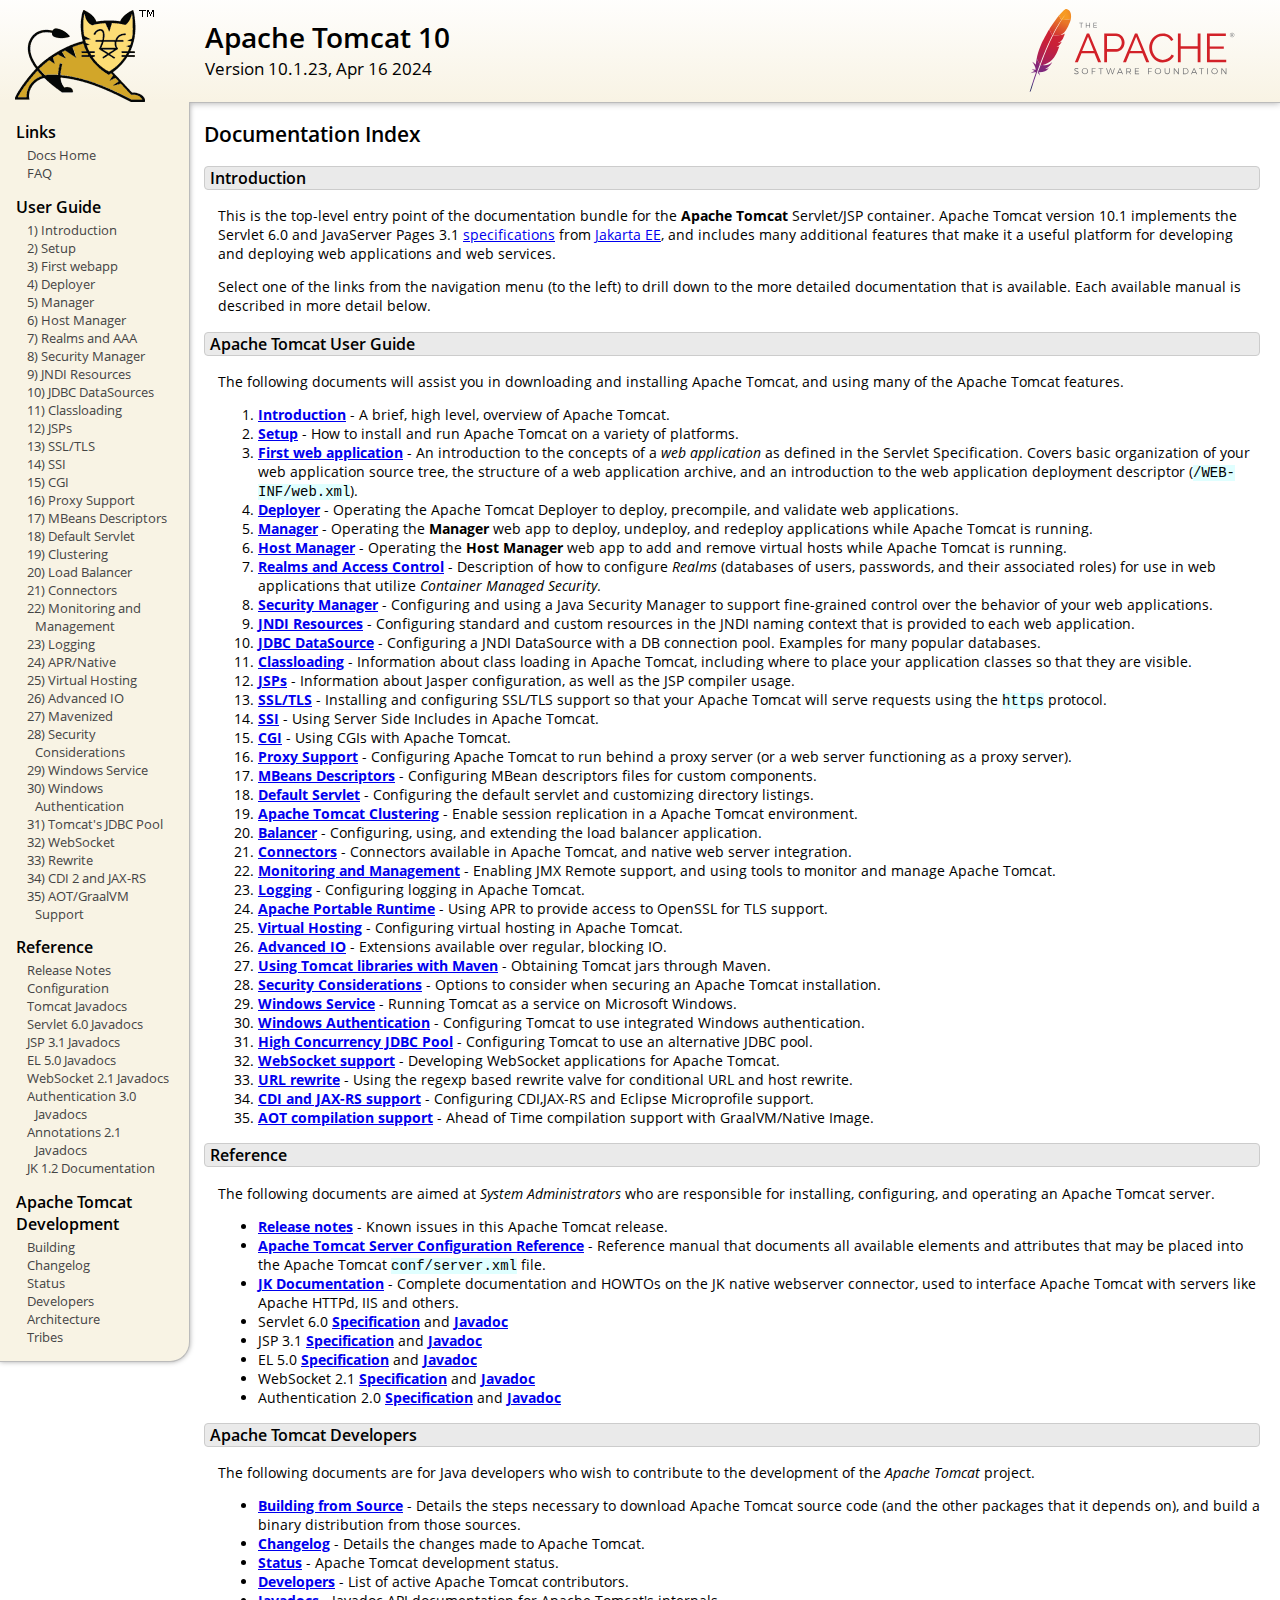
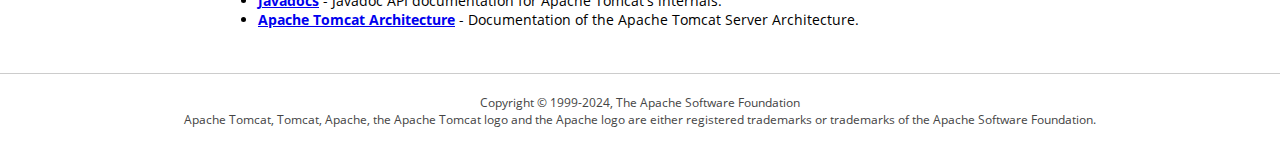
<file: Recursos/apache-tomcat-10.1.23/webapps/docs/index.html>
<!DOCTYPE html SYSTEM "about:legacy-compat">
<html lang="en"><head><META http-equiv="Content-Type" content="text/html; charset=UTF-8"><link href="./images/docs-stylesheet.css" rel="stylesheet" type="text/css"><title>Apache Tomcat 10 (10.1.23) - Documentation Index</title><meta name="author" content="Craig R. McClanahan"><meta name="author" content="Remy Maucherat"><meta name="author" content="Yoav Shapira"></head><body><div id="wrapper"><header><div id="header"><div><div><div class="logo noPrint"><a href="https://tomcat.apache.org/"><img alt="Tomcat Home" src="./images/tomcat.png"></a></div><div style="height: 1px;"></div><div class="asfLogo noPrint"><a href="https://www.apache.org/" target="_blank"><img src="./images/asf-logo.svg" alt="The Apache Software Foundation" style="width: 266px; height: 83px;"></a></div><h1>Apache Tomcat 10</h1><div class="versionInfo">
            Version 10.1.23,
            <time datetime="2024-04-16">Apr 16 2024</time></div><div style="height: 1px;"></div><div style="clear: left;"></div></div></div></div></header><div id="middle"><div><div id="mainLeft" class="noprint"><div><nav><div><h2>Links</h2><ul><li><a href="index.html">Docs Home</a></li><li><a href="https://cwiki.apache.org/confluence/display/TOMCAT/FAQ">FAQ</a></li></ul></div><div><h2>User Guide</h2><ul><li><a href="introduction.html">1) Introduction</a></li><li><a href="setup.html">2) Setup</a></li><li><a href="appdev/index.html">3) First webapp</a></li><li><a href="deployer-howto.html">4) Deployer</a></li><li><a href="manager-howto.html">5) Manager</a></li><li><a href="host-manager-howto.html">6) Host Manager</a></li><li><a href="realm-howto.html">7) Realms and AAA</a></li><li><a href="security-manager-howto.html">8) Security Manager</a></li><li><a href="jndi-resources-howto.html">9) JNDI Resources</a></li><li><a href="jndi-datasource-examples-howto.html">10) JDBC DataSources</a></li><li><a href="class-loader-howto.html">11) Classloading</a></li><li><a href="jasper-howto.html">12) JSPs</a></li><li><a href="ssl-howto.html">13) SSL/TLS</a></li><li><a href="ssi-howto.html">14) SSI</a></li><li><a href="cgi-howto.html">15) CGI</a></li><li><a href="proxy-howto.html">16) Proxy Support</a></li><li><a href="mbeans-descriptors-howto.html">17) MBeans Descriptors</a></li><li><a href="default-servlet.html">18) Default Servlet</a></li><li><a href="cluster-howto.html">19) Clustering</a></li><li><a href="balancer-howto.html">20) Load Balancer</a></li><li><a href="connectors.html">21) Connectors</a></li><li><a href="monitoring.html">22) Monitoring and Management</a></li><li><a href="logging.html">23) Logging</a></li><li><a href="apr.html">24) APR/Native</a></li><li><a href="virtual-hosting-howto.html">25) Virtual Hosting</a></li><li><a href="aio.html">26) Advanced IO</a></li><li><a href="maven-jars.html">27) Mavenized</a></li><li><a href="security-howto.html">28) Security Considerations</a></li><li><a href="windows-service-howto.html">29) Windows Service</a></li><li><a href="windows-auth-howto.html">30) Windows Authentication</a></li><li><a href="jdbc-pool.html">31) Tomcat's JDBC Pool</a></li><li><a href="web-socket-howto.html">32) WebSocket</a></li><li><a href="rewrite.html">33) Rewrite</a></li><li><a href="cdi.html">34) CDI 2 and JAX-RS</a></li><li><a href="graal.html">35) AOT/GraalVM Support</a></li></ul></div><div><h2>Reference</h2><ul><li><a href="RELEASE-NOTES.txt">Release Notes</a></li><li><a href="config/index.html">Configuration</a></li><li><a href="api/index.html">Tomcat Javadocs</a></li><li><a href="servletapi/index.html">Servlet 6.0 Javadocs</a></li><li><a href="jspapi/index.html">JSP 3.1 Javadocs</a></li><li><a href="elapi/index.html">EL 5.0 Javadocs</a></li><li><a href="websocketapi/index.html">WebSocket 2.1 Javadocs</a></li><li><a href="jaspicapi/index.html">Authentication 3.0 Javadocs</a></li><li><a href="annotationapi/index.html">Annotations 2.1 Javadocs</a></li><li><a href="https://tomcat.apache.org/connectors-doc/">JK 1.2 Documentation</a></li></ul></div><div><h2>Apache Tomcat Development</h2><ul><li><a href="building.html">Building</a></li><li><a href="changelog.html">Changelog</a></li><li><a href="https://cwiki.apache.org/confluence/display/TOMCAT/Tomcat+Versions">Status</a></li><li><a href="developers.html">Developers</a></li><li><a href="architecture/index.html">Architecture</a></li><li><a href="tribes/introduction.html">Tribes</a></li></ul></div></nav></div></div><div id="mainRight"><div id="content"><h2>Documentation Index</h2><h3 id="Introduction">Introduction</h3><div class="text">

<p>This is the top-level entry point of the documentation bundle for the
<strong>Apache Tomcat</strong> Servlet/JSP container.  Apache Tomcat version
10.1 implements the Servlet 6.0 and JavaServer Pages 3.1
<a href="https://cwiki.apache.org/confluence/display/TOMCAT/Specifications">specifications</a> from
<a href="https://jakarta.ee/">Jakarta EE</a>, and includes many
additional features that make it a useful platform for developing and deploying
web applications and web services.</p>

<p>Select one of the links from the navigation menu (to the left) to drill
down to the more detailed documentation that is available.  Each available
manual is described in more detail below.</p>

</div><h3 id="Apache_Tomcat_User_Guide">Apache Tomcat User Guide</h3><div class="text">

<p>The following documents will assist you in downloading and installing
Apache Tomcat, and using many of the Apache Tomcat features.</p>

<ol>
<li><a href="introduction.html"><strong>Introduction</strong></a> - A
    brief, high level, overview of Apache Tomcat.</li>
<li><a href="setup.html"><strong>Setup</strong></a> - How to install and run
    Apache Tomcat on a variety of platforms.</li>
<li><a href="appdev/index.html"><strong>First web application</strong></a>
    - An introduction to the concepts of a <em>web application</em> as defined
    in the Servlet Specification.  Covers basic organization of your web application
    source tree, the structure of a web application archive, and an
    introduction to the web application deployment descriptor
    (<code>/WEB-INF/web.xml</code>).</li>
<li><a href="deployer-howto.html"><strong>Deployer</strong></a> -
    Operating the Apache Tomcat Deployer to deploy, precompile, and validate web
    applications.</li>
<li><a href="manager-howto.html"><strong>Manager</strong></a> -
    Operating the <strong>Manager</strong> web app to deploy, undeploy, and
    redeploy applications while Apache Tomcat is running.</li>
<li><a href="host-manager-howto.html"><strong>Host Manager</strong></a> -
    Operating the <strong>Host Manager</strong> web app to add and remove
    virtual hosts while Apache Tomcat is running.</li>
<li><a href="realm-howto.html"><strong>Realms and Access Control</strong></a>
    - Description of how to configure <em>Realms</em> (databases of users,
    passwords, and their associated roles) for use in web applications that
    utilize <em>Container Managed Security</em>.</li>
<li><a href="security-manager-howto.html"><strong>Security Manager</strong></a>
    - Configuring and using a Java Security Manager to
    support fine-grained control over the behavior of your web applications.
    </li>
<li><a href="jndi-resources-howto.html"><strong>JNDI Resources</strong></a>
    - Configuring standard and custom resources in the JNDI naming context
    that is provided to each web application.</li>
<li><a href="jndi-datasource-examples-howto.html">
    <strong>JDBC DataSource</strong></a>
    - Configuring a JNDI DataSource with a DB connection pool.
    Examples for many popular databases.</li>
<li><a href="class-loader-howto.html"><strong>Classloading</strong></a>
    - Information about class loading in Apache Tomcat, including where to place
    your application classes so that they are visible.</li>
<li><a href="jasper-howto.html"><strong>JSPs</strong></a>
    - Information about Jasper configuration, as well as the JSP compiler
    usage.</li>
<li><a href="ssl-howto.html"><strong>SSL/TLS</strong></a> -
    Installing and configuring SSL/TLS support so that your Apache Tomcat will
    serve requests using the <code>https</code> protocol.</li>
<li><a href="ssi-howto.html"><strong>SSI</strong></a> -
    Using Server Side Includes in Apache Tomcat.</li>
<li><a href="cgi-howto.html"><strong>CGI</strong></a> -
    Using CGIs with Apache Tomcat.</li>
<li><a href="proxy-howto.html"><strong>Proxy Support</strong></a> -
    Configuring Apache Tomcat to run behind a proxy server (or a web server
    functioning as a proxy server).</li>
<li><a href="mbeans-descriptors-howto.html"><strong>MBeans Descriptors</strong></a> -
    Configuring MBean descriptors files for custom components.</li>
<li><a href="default-servlet.html"><strong>Default Servlet</strong></a> -
    Configuring the default servlet and customizing directory listings.</li>
<li><a href="cluster-howto.html"><strong>Apache Tomcat Clustering</strong></a> -
    Enable session replication in a Apache Tomcat environment.</li>
<li><a href="balancer-howto.html"><strong>Balancer</strong></a> -
    Configuring, using, and extending the load balancer application.</li>
<li><a href="connectors.html"><strong>Connectors</strong></a> -
    Connectors available in Apache Tomcat, and native web server integration.</li>
<li><a href="monitoring.html"><strong>Monitoring and Management</strong></a> -
    Enabling JMX Remote support, and using tools to monitor and manage Apache Tomcat.</li>
<li><a href="logging.html"><strong>Logging</strong></a> -
    Configuring logging in Apache Tomcat.</li>
<li><a href="apr.html"><strong>Apache Portable Runtime</strong></a> -
    Using APR to provide access to OpenSSL for TLS support.</li>
<li><a href="virtual-hosting-howto.html"><strong>Virtual Hosting</strong></a> -
    Configuring virtual hosting in Apache Tomcat.</li>
<li><a href="aio.html"><strong>Advanced IO</strong></a> -
    Extensions available over regular, blocking IO.</li>
<li><a href="maven-jars.html"><strong>Using Tomcat libraries with Maven</strong></a> -
    Obtaining Tomcat jars through Maven.</li>
<li><a href="security-howto.html"><strong>Security Considerations</strong></a> -
    Options to consider when securing an Apache Tomcat installation.</li>
<li><a href="windows-service-howto.html"><strong>Windows Service</strong></a> -
    Running Tomcat as a service on Microsoft Windows.</li>
<li><a href="windows-auth-howto.html"><strong>Windows Authentication</strong></a> -
    Configuring Tomcat to use integrated Windows authentication.</li>
<li><a href="jdbc-pool.html"><strong>High Concurrency JDBC Pool</strong></a> -
    Configuring Tomcat to use an alternative JDBC pool.</li>
<li><a href="web-socket-howto.html"><strong>WebSocket support</strong></a> -
    Developing WebSocket applications for Apache Tomcat.</li>
<li><a href="rewrite.html"><strong>URL rewrite</strong></a> -
    Using the regexp based rewrite valve for conditional URL and host rewrite.</li>
<li><a href="cdi.html"><strong>CDI and JAX-RS support</strong></a> -
    Configuring CDI,JAX-RS and Eclipse Microprofile support.</li>
<li><a href="graal.html"><strong>AOT compilation support</strong></a> -
    Ahead of Time compilation support with GraalVM/Native Image.</li>
</ol>

</div><h3 id="Reference">Reference</h3><div class="text">

<p>The following documents are aimed at <em>System Administrators</em> who
are responsible for installing, configuring, and operating an Apache Tomcat server.
</p>
<ul>
<li><a href="RELEASE-NOTES.txt"><strong>Release notes</strong></a>
    - Known issues in this Apache Tomcat release.
    </li>
<li><a href="config/index.html"><strong>Apache Tomcat Server Configuration Reference</strong></a>
    - Reference manual that documents all available elements and attributes
      that may be placed into the Apache Tomcat <code>conf/server.xml</code> file.
    </li>
<li><a href="https://tomcat.apache.org/connectors-doc/index.html"><strong>JK Documentation</strong></a>
    - Complete documentation and HOWTOs on the JK native webserver connector,
      used to interface Apache Tomcat with servers like Apache HTTPd, IIS
      and others.</li>
<li>Servlet 6.0
    <a href="https://jakarta.ee/specifications/servlet/6.0/">
    <strong>Specification</strong></a> and
    <a href="https://jakarta.ee/specifications/servlet/6.0/apidocs">
    <strong>Javadoc</strong></a>
    </li>
<li>JSP 3.1
    <a href="https://jakarta.ee/specifications/pages/3.1/">
    <strong>Specification</strong></a> and
    <a href="https://jakarta.ee/specifications/pages/3.1/apidocs">
    <strong>Javadoc</strong></a>
    </li>
<li>EL 5.0
    <a href="https://jakarta.ee/specifications/expression-language/5.0/">
    <strong>Specification</strong></a> and
    <a href="https://jakarta.ee/specifications/expression-language/5.0/apidocs">
    <strong>Javadoc</strong></a>
    </li>
<li>WebSocket 2.1
    <a href="https://jakarta.ee/specifications/websocket/2.1/">
    <strong>Specification</strong></a> and
    <a href="https://jakarta.ee/specifications/websocket/2.1/apidocs">
    <strong>Javadoc</strong></a>
    </li>
<li>Authentication 2.0
    <a href="https://jakarta.ee/specifications/authentication/2.0/">
    <strong>Specification</strong></a> and
    <a href="https://jakarta.ee/specifications/authentication/2.0/apidocs">
    <strong>Javadoc</strong></a>
    </li>
</ul>

</div><h3 id="Apache_Tomcat_Developers">Apache Tomcat Developers</h3><div class="text">

<p>The following documents are for Java developers who wish to contribute to
the development of the <em>Apache Tomcat</em> project.</p>
<ul>
<li><a href="building.html"><strong>Building from Source</strong></a> -
    Details the steps necessary to download Apache Tomcat source code (and the
    other packages that it depends on), and build a binary distribution from
    those sources.
    </li>
<li><a href="changelog.html"><strong>Changelog</strong></a> - Details the
    changes made to Apache Tomcat.
    </li>
<li><a href="https://cwiki.apache.org/confluence/display/TOMCAT/Tomcat+Versions"><strong>Status</strong></a> -
    Apache Tomcat development status.
    </li>
<li><a href="developers.html"><strong>Developers</strong></a> - List of active
    Apache Tomcat contributors.
    </li>
<li><a href="api/index.html"><strong>Javadocs</strong></a>
    - Javadoc API documentation for Apache Tomcat's internals.</li>
<li><a href="architecture/index.html"><strong>Apache Tomcat Architecture</strong></a>
    - Documentation of the Apache Tomcat Server Architecture.</li>
</ul>

</div></div></div></div></div><footer><div id="footer">
    Copyright &copy; 1999-2024, The Apache Software Foundation
    <br>
    Apache Tomcat, Tomcat, Apache, the Apache Tomcat logo and the Apache logo
    are either registered trademarks or trademarks of the Apache Software
    Foundation.
    </div></footer></div></body></html>
</file>
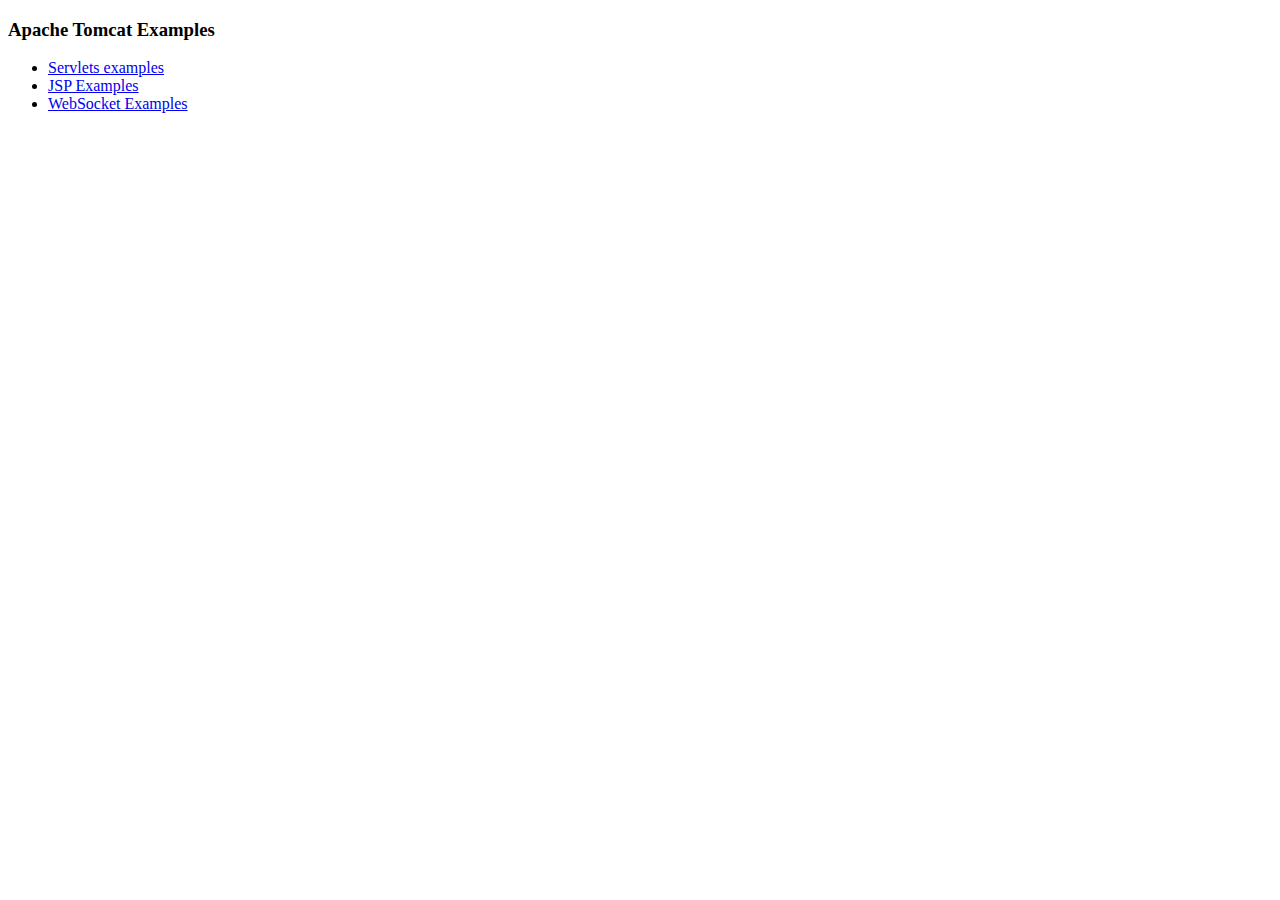
<file: Recursos/apache-tomcat-10.1.23/webapps/examples/index.html>
<!--
  Licensed to the Apache Software Foundation (ASF) under one or more
  contributor license agreements.  See the NOTICE file distributed with
  this work for additional information regarding copyright ownership.
  The ASF licenses this file to You under the Apache License, Version 2.0
  (the "License"); you may not use this file except in compliance with
  the License.  You may obtain a copy of the License at

      http://www.apache.org/licenses/LICENSE-2.0

  Unless required by applicable law or agreed to in writing, software
  distributed under the License is distributed on an "AS IS" BASIS,
  WITHOUT WARRANTIES OR CONDITIONS OF ANY KIND, either express or implied.
  See the License for the specific language governing permissions and
  limitations under the License.
-->
<!DOCTYPE HTML><html lang="en"><head>
<meta charset="UTF-8">
<title>Apache Tomcat Examples</title>
</head>
<body>
<p>
<h3>Apache Tomcat Examples</H3>
<p></p>
<ul>
<li><a href="servlets">Servlets examples</a></li>
<li><a href="jsp">JSP Examples</a></li>
<li><a href="websocket/index.xhtml">WebSocket Examples</a></li>
</ul>
</body></html>
</file>
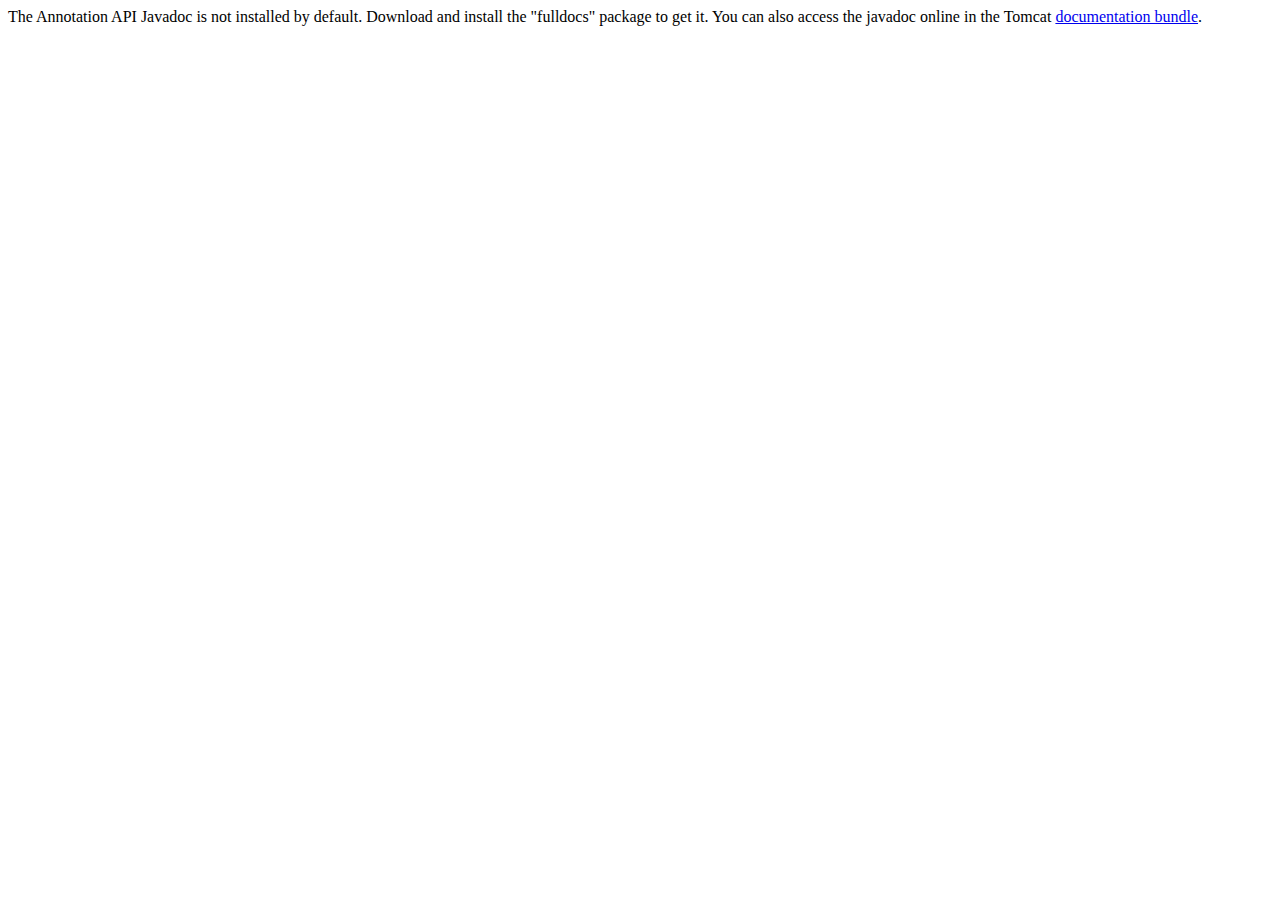
<file: Recursos/apache-tomcat-10.1.23/webapps/docs/annotationapi/index.html>
<!--
  Licensed to the Apache Software Foundation (ASF) under one or more
  contributor license agreements.  See the NOTICE file distributed with
  this work for additional information regarding copyright ownership.
  The ASF licenses this file to You under the Apache License, Version 2.0
  (the "License"); you may not use this file except in compliance with
  the License.  You may obtain a copy of the License at

      http://www.apache.org/licenses/LICENSE-2.0

  Unless required by applicable law or agreed to in writing, software
  distributed under the License is distributed on an "AS IS" BASIS,
  WITHOUT WARRANTIES OR CONDITIONS OF ANY KIND, either express or implied.
  See the License for the specific language governing permissions and
  limitations under the License.
-->
<!DOCTYPE html>
<html>
<head>
    <meta charset="UTF-8" />
    <title>API docs</title>
</head>

<body>

The Annotation API Javadoc is not installed by default. Download and install
the "fulldocs" package to get it.

You can also access the javadoc online in the Tomcat
<a href="https://tomcat.apache.org/tomcat-10.1-doc/">
    documentation bundle</a>.

</body>
</html>
</file>
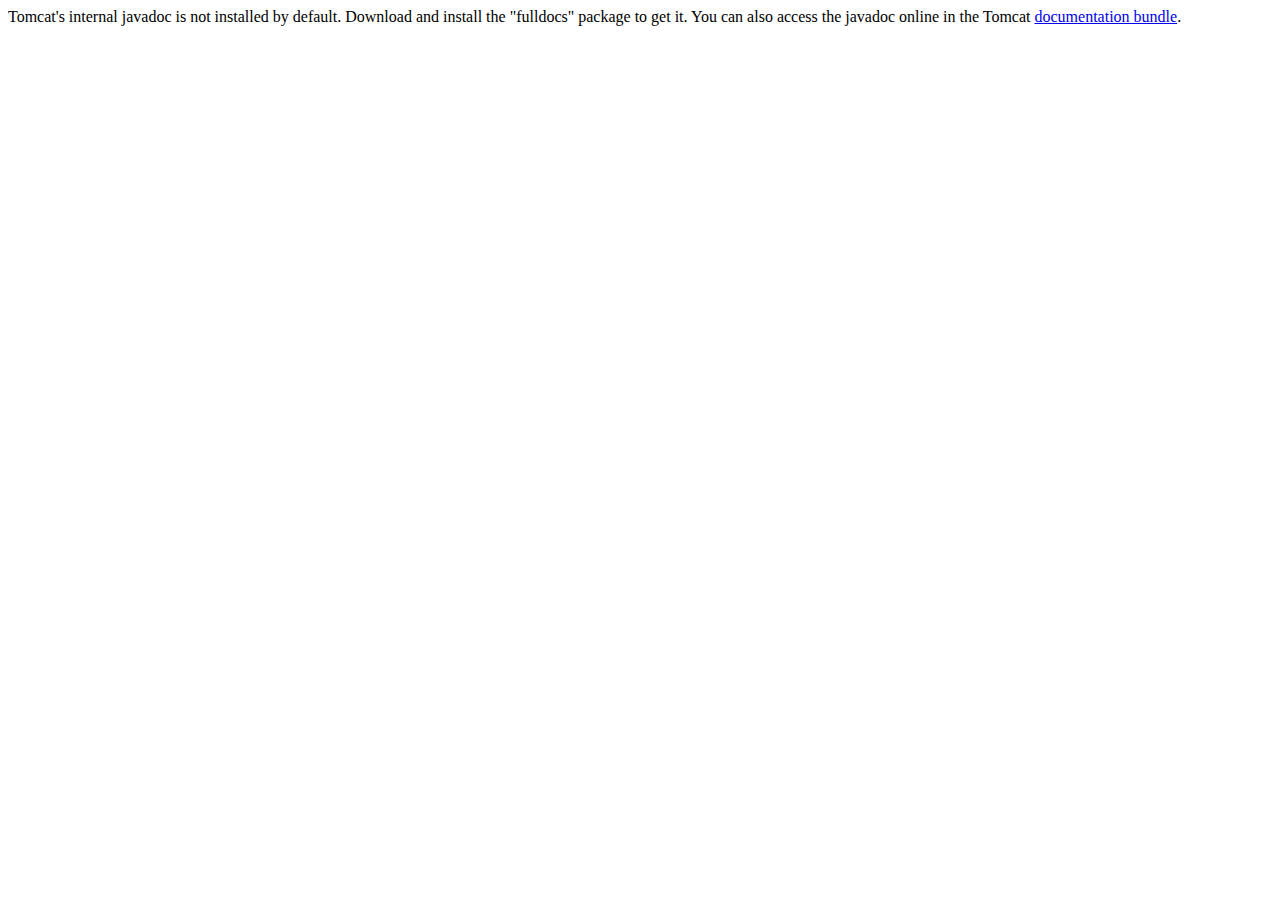
<file: Recursos/apache-tomcat-10.1.23/webapps/docs/api/index.html>
<!--
  Licensed to the Apache Software Foundation (ASF) under one or more
  contributor license agreements.  See the NOTICE file distributed with
  this work for additional information regarding copyright ownership.
  The ASF licenses this file to You under the Apache License, Version 2.0
  (the "License"); you may not use this file except in compliance with
  the License.  You may obtain a copy of the License at

      http://www.apache.org/licenses/LICENSE-2.0

  Unless required by applicable law or agreed to in writing, software
  distributed under the License is distributed on an "AS IS" BASIS,
  WITHOUT WARRANTIES OR CONDITIONS OF ANY KIND, either express or implied.
  See the License for the specific language governing permissions and
  limitations under the License.
-->
<!DOCTYPE html>
<html>
    <head>
    <meta charset="UTF-8" />
    <title>API docs</title>
</head>

<body>

Tomcat's internal javadoc is not installed by default. Download and install
the "fulldocs" package to get it.

You can also access the javadoc online in the Tomcat
<a href="https://tomcat.apache.org/tomcat-10.1-doc/">
documentation bundle</a>.

</body>
</html>
</file>
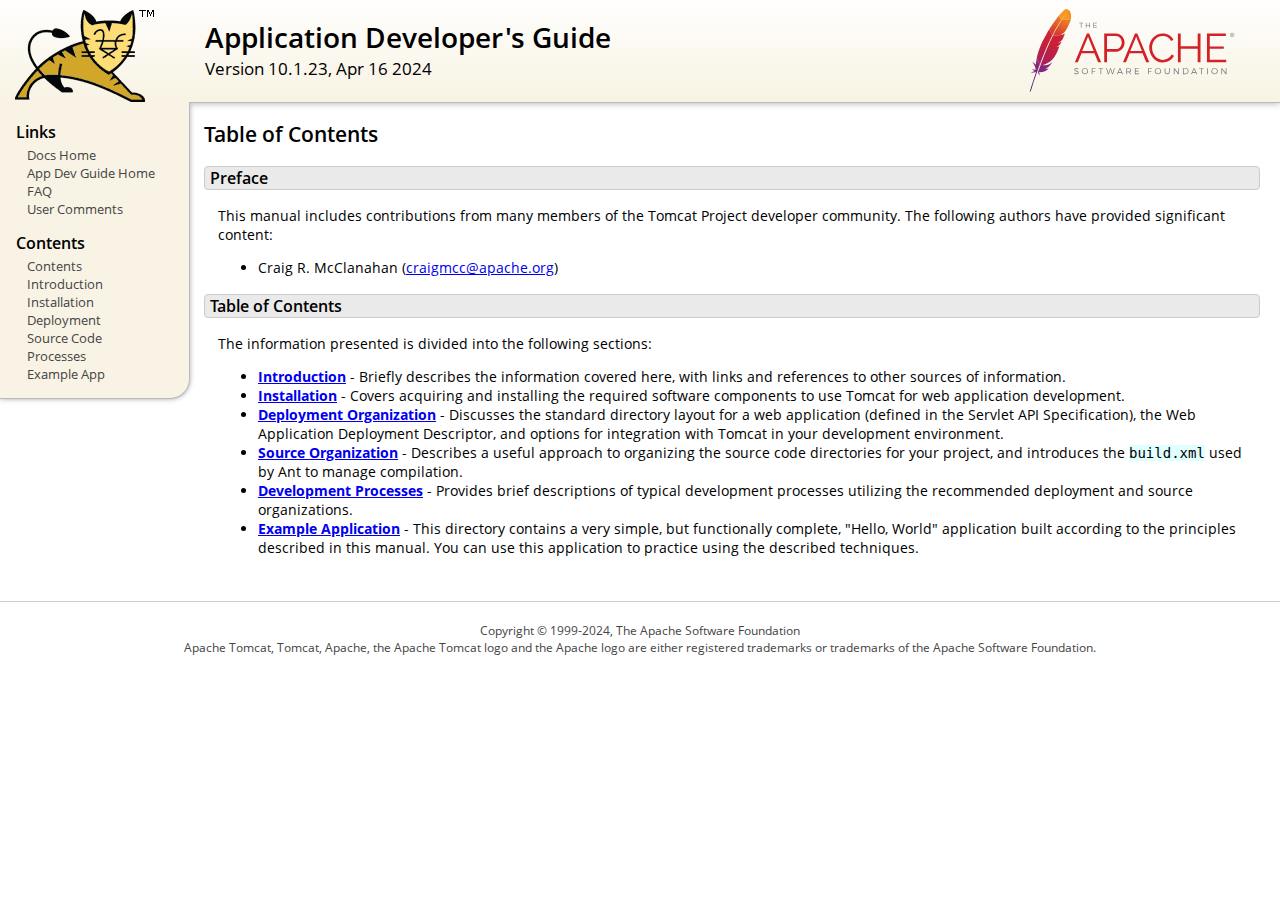
<file: Recursos/apache-tomcat-10.1.23/webapps/docs/appdev/index.html>
<!DOCTYPE html SYSTEM "about:legacy-compat">
<html lang="en"><head><META http-equiv="Content-Type" content="text/html; charset=UTF-8"><link href="../images/docs-stylesheet.css" rel="stylesheet" type="text/css"><title>Application Developer's Guide (10.1.23) - Table of Contents</title><meta name="author" content="Craig R. McClanahan"></head><body><div id="wrapper"><header><div id="header"><div><div><div class="logo noPrint"><a href="https://tomcat.apache.org/"><img alt="Tomcat Home" src="../images/tomcat.png"></a></div><div style="height: 1px;"></div><div class="asfLogo noPrint"><a href="https://www.apache.org/" target="_blank"><img src="../images/asf-logo.svg" alt="The Apache Software Foundation" style="width: 266px; height: 83px;"></a></div><h1>Application Developer's Guide</h1><div class="versionInfo">
            Version 10.1.23,
            <time datetime="2024-04-16">Apr 16 2024</time></div><div style="height: 1px;"></div><div style="clear: left;"></div></div></div></div></header><div id="middle"><div><div id="mainLeft" class="noprint"><div><nav><div><h2>Links</h2><ul><li><a href="../index.html">Docs Home</a></li><li><a href="index.html">App Dev Guide Home</a></li><li><a href="https://cwiki.apache.org/confluence/display/TOMCAT/FAQ">FAQ</a></li><li><a href="#comments_section">User Comments</a></li></ul></div><div><h2>Contents</h2><ul><li><a href="index.html">Contents</a></li><li><a href="introduction.html">Introduction</a></li><li><a href="installation.html">Installation</a></li><li><a href="deployment.html">Deployment</a></li><li><a href="source.html">Source Code</a></li><li><a href="processes.html">Processes</a></li><li><a href="sample/">Example App</a></li></ul></div></nav></div></div><div id="mainRight"><div id="content"><h2>Table of Contents</h2><h3 id="Preface">Preface</h3><div class="text">

<p>This manual includes contributions from many members of the Tomcat Project
developer community.  The following authors have provided significant content:
</p>
<ul>
<li>Craig R. McClanahan
    (<a href="mailto:craigmcc@apache.org">craigmcc@apache.org</a>)</li>
</ul>

</div><h3 id="Table_of_Contents">Table of Contents</h3><div class="text">

<p>The information presented is divided into the following sections:</p>
<ul>
<li><a href="introduction.html"><strong>Introduction</strong></a> -
    Briefly describes the information covered here, with
    links and references to other sources of information.</li>
<li><a href="installation.html"><strong>Installation</strong></a> -
    Covers acquiring and installing the required software
    components to use Tomcat for web application development.</li>
<li><a href="deployment.html"><strong>Deployment Organization</strong></a> -
    Discusses the standard directory layout for a web application
    (defined in the Servlet API Specification), the Web Application
    Deployment Descriptor, and options for integration with Tomcat
    in your development environment.</li>
<li><a href="source.html"><strong>Source Organization</strong></a> -
    Describes a useful approach to organizing the source code
    directories for your project, and introduces the
    <code>build.xml</code> used by Ant to manage compilation.</li>
<li><a href="processes.html"><strong>Development Processes</strong></a> -
    Provides brief descriptions of typical development processes
    utilizing the recommended deployment and source organizations.</li>
<li><a href="sample/" target="_blank"><strong>Example Application</strong></a> -
    This directory contains a very simple, but functionally complete,
    "Hello, World" application built according to the principles
    described in this manual.  You can use this application to
    practice using the described techniques.</li>
</ul>

</div></div></div></div></div><footer><div id="footer">
    Copyright &copy; 1999-2024, The Apache Software Foundation
    <br>
    Apache Tomcat, Tomcat, Apache, the Apache Tomcat logo and the Apache logo
    are either registered trademarks or trademarks of the Apache Software
    Foundation.
    </div></footer></div></body></html>
</file>
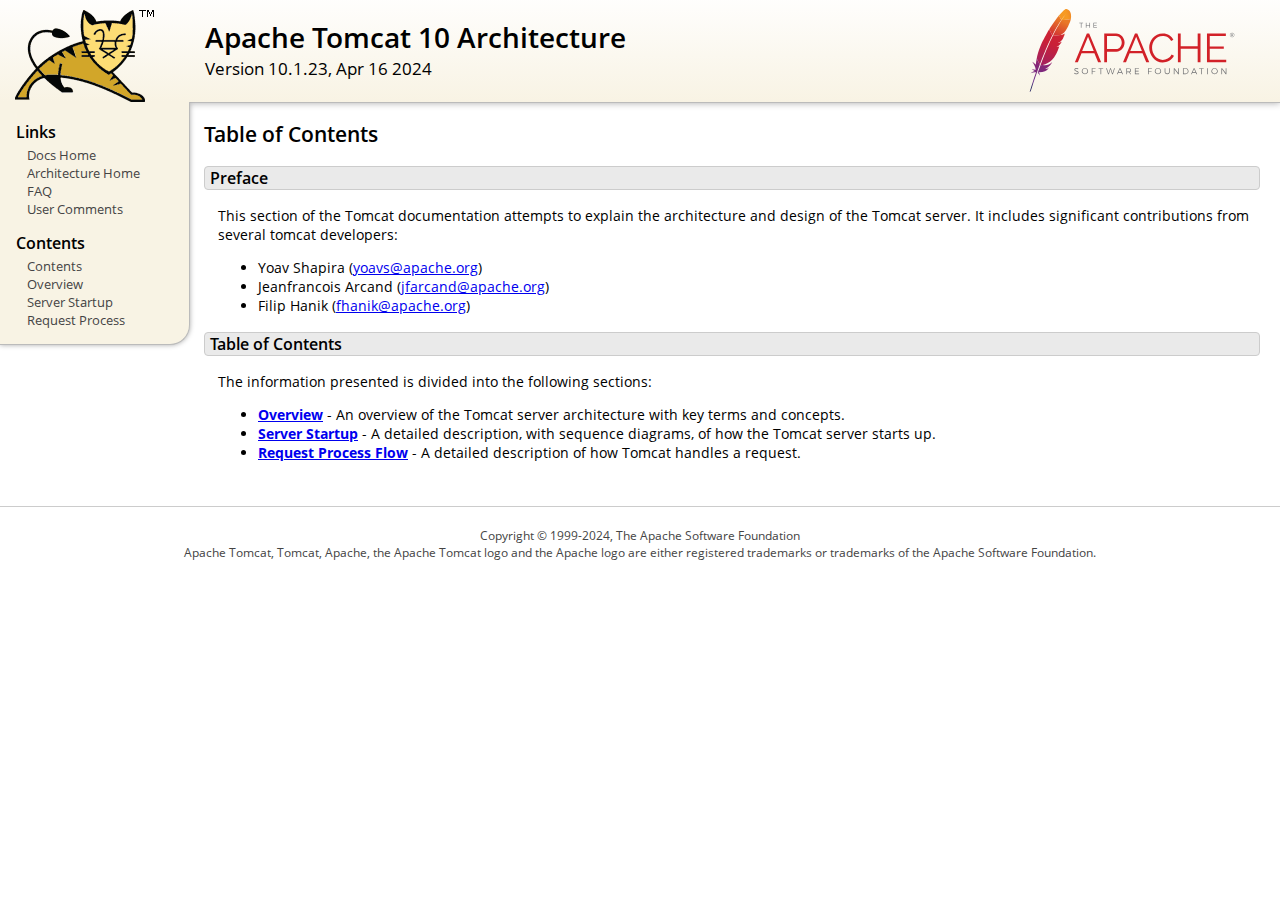
<file: Recursos/apache-tomcat-10.1.23/webapps/docs/architecture/index.html>
<!DOCTYPE html SYSTEM "about:legacy-compat">
<html lang="en"><head><META http-equiv="Content-Type" content="text/html; charset=UTF-8"><link href="../images/docs-stylesheet.css" rel="stylesheet" type="text/css"><title>Apache Tomcat 10 Architecture (10.1.23) - Table of Contents</title><meta name="author" content="Yoav Shapira"></head><body><div id="wrapper"><header><div id="header"><div><div><div class="logo noPrint"><a href="https://tomcat.apache.org/"><img alt="Tomcat Home" src="../images/tomcat.png"></a></div><div style="height: 1px;"></div><div class="asfLogo noPrint"><a href="https://www.apache.org/" target="_blank"><img src="../images/asf-logo.svg" alt="The Apache Software Foundation" style="width: 266px; height: 83px;"></a></div><h1>Apache Tomcat 10 Architecture</h1><div class="versionInfo">
            Version 10.1.23,
            <time datetime="2024-04-16">Apr 16 2024</time></div><div style="height: 1px;"></div><div style="clear: left;"></div></div></div></div></header><div id="middle"><div><div id="mainLeft" class="noprint"><div><nav><div><h2>Links</h2><ul><li><a href="../index.html">Docs Home</a></li><li><a href="index.html">Architecture Home</a></li><li><a href="https://cwiki.apache.org/confluence/display/TOMCAT/FAQ">FAQ</a></li><li><a href="#comments_section">User Comments</a></li></ul></div><div><h2>Contents</h2><ul><li><a href="index.html">Contents</a></li><li><a href="overview.html">Overview</a></li><li><a href="startup.html">Server Startup</a></li><li><a href="requestProcess.html">Request Process</a></li></ul></div></nav></div></div><div id="mainRight"><div id="content"><h2>Table of Contents</h2><h3 id="Preface">Preface</h3><div class="text">

<p>This section of the Tomcat documentation attempts to explain
the architecture and design of the Tomcat server.  It includes significant
contributions from several tomcat developers:
</p>
<ul>
<li>Yoav Shapira
    (<a href="mailto:yoavs@apache.org">yoavs@apache.org</a>)</li>
<li>Jeanfrancois Arcand
    (<a href="mailto:jfarcand@apache.org">jfarcand@apache.org</a>)</li>
<li>Filip Hanik
    (<a href="mailto:fhanik@apache.org">fhanik@apache.org</a>)</li>
</ul>

</div><h3 id="Table_of_Contents">Table of Contents</h3><div class="text">

<p>The information presented is divided into the following sections:</p>
<ul>
<li><a href="overview.html"><strong>Overview</strong></a> -
    An overview of the Tomcat server architecture with key terms
    and concepts.</li>
<li><a href="startup.html"><strong>Server Startup</strong></a> -
    A detailed description, with sequence diagrams, of how the Tomcat
    server starts up.</li>
<li><a href="requestProcess.html"><strong>Request Process Flow</strong></a> -
    A detailed description of how Tomcat handles a request.</li>
</ul>

</div></div></div></div></div><footer><div id="footer">
    Copyright &copy; 1999-2024, The Apache Software Foundation
    <br>
    Apache Tomcat, Tomcat, Apache, the Apache Tomcat logo and the Apache logo
    are either registered trademarks or trademarks of the Apache Software
    Foundation.
    </div></footer></div></body></html>
</file>
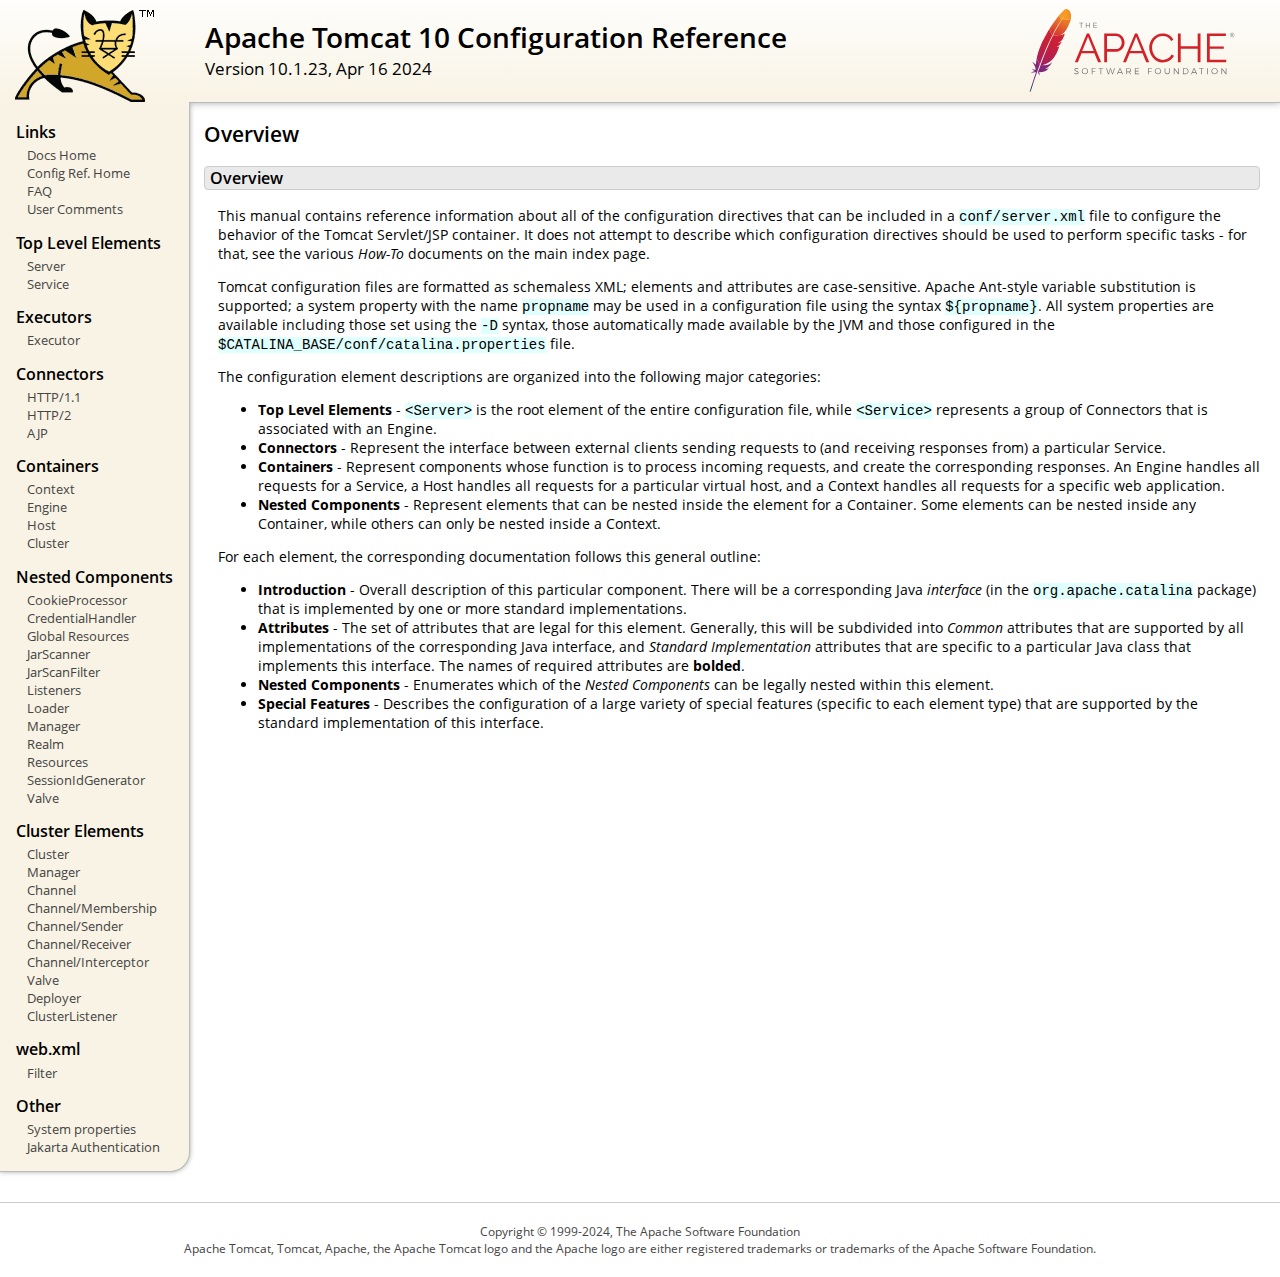
<file: Recursos/apache-tomcat-10.1.23/webapps/docs/config/index.html>
<!DOCTYPE html SYSTEM "about:legacy-compat">
<html lang="en"><head><META http-equiv="Content-Type" content="text/html; charset=UTF-8"><link href="../images/docs-stylesheet.css" rel="stylesheet" type="text/css"><title>Apache Tomcat 10 Configuration Reference (10.1.23) - Overview</title><meta name="author" content="Craig R. McClanahan"></head><body><div id="wrapper"><header><div id="header"><div><div><div class="logo noPrint"><a href="https://tomcat.apache.org/"><img alt="Tomcat Home" src="../images/tomcat.png"></a></div><div style="height: 1px;"></div><div class="asfLogo noPrint"><a href="https://www.apache.org/" target="_blank"><img src="../images/asf-logo.svg" alt="The Apache Software Foundation" style="width: 266px; height: 83px;"></a></div><h1>Apache Tomcat 10 Configuration Reference</h1><div class="versionInfo">
            Version 10.1.23,
            <time datetime="2024-04-16">Apr 16 2024</time></div><div style="height: 1px;"></div><div style="clear: left;"></div></div></div></div></header><div id="middle"><div><div id="mainLeft" class="noprint"><div><nav><div><h2>Links</h2><ul><li><a href="../index.html">Docs Home</a></li><li><a href="index.html">Config Ref. Home</a></li><li><a href="https://cwiki.apache.org/confluence/display/TOMCAT/FAQ">FAQ</a></li><li><a href="#comments_section">User Comments</a></li></ul></div><div><h2>Top Level Elements</h2><ul><li><a href="server.html">Server</a></li><li><a href="service.html">Service</a></li></ul></div><div><h2>Executors</h2><ul><li><a href="executor.html">Executor</a></li></ul></div><div><h2>Connectors</h2><ul><li><a href="http.html">HTTP/1.1</a></li><li><a href="http2.html">HTTP/2</a></li><li><a href="ajp.html">AJP</a></li></ul></div><div><h2>Containers</h2><ul><li><a href="context.html">Context</a></li><li><a href="engine.html">Engine</a></li><li><a href="host.html">Host</a></li><li><a href="cluster.html">Cluster</a></li></ul></div><div><h2>Nested Components</h2><ul><li><a href="cookie-processor.html">CookieProcessor</a></li><li><a href="credentialhandler.html">CredentialHandler</a></li><li><a href="globalresources.html">Global Resources</a></li><li><a href="jar-scanner.html">JarScanner</a></li><li><a href="jar-scan-filter.html">JarScanFilter</a></li><li><a href="listeners.html">Listeners</a></li><li><a href="loader.html">Loader</a></li><li><a href="manager.html">Manager</a></li><li><a href="realm.html">Realm</a></li><li><a href="resources.html">Resources</a></li><li><a href="sessionidgenerator.html">SessionIdGenerator</a></li><li><a href="valve.html">Valve</a></li></ul></div><div><h2>Cluster Elements</h2><ul><li><a href="cluster.html">Cluster</a></li><li><a href="cluster-manager.html">Manager</a></li><li><a href="cluster-channel.html">Channel</a></li><li><a href="cluster-membership.html">Channel/Membership</a></li><li><a href="cluster-sender.html">Channel/Sender</a></li><li><a href="cluster-receiver.html">Channel/Receiver</a></li><li><a href="cluster-interceptor.html">Channel/Interceptor</a></li><li><a href="cluster-valve.html">Valve</a></li><li><a href="cluster-deployer.html">Deployer</a></li><li><a href="cluster-listener.html">ClusterListener</a></li></ul></div><div><h2>web.xml</h2><ul><li><a href="filter.html">Filter</a></li></ul></div><div><h2>Other</h2><ul><li><a href="systemprops.html">System properties</a></li><li><a href="jaspic.html">Jakarta Authentication</a></li></ul></div></nav></div></div><div id="mainRight"><div id="content"><h2>Overview</h2><h3 id="Overview">Overview</h3><div class="text">

<p>This manual contains reference information about all of the configuration
directives that can be included in a <code>conf/server.xml</code> file to
configure the behavior of the Tomcat Servlet/JSP container.  It does not
attempt to describe which configuration directives should be used to perform
specific tasks - for that, see the various <em>How-To</em> documents on the
main index page.</p>

<p>Tomcat configuration files are formatted as schemaless XML; elements and
attributes are case-sensitive. Apache Ant-style variable substitution
is supported; a system property with the name <code>propname</code> may be
used in a configuration file using the syntax <code>${propname}</code>. All
system properties are available including those set using the <code>-D</code>
syntax, those automatically made available by the JVM and those configured in
the <code>$CATALINA_BASE/conf/catalina.properties</code> file.
</p>

<p>The configuration element descriptions are organized into the following
major categories:</p>
<ul>
<li><strong>Top Level Elements</strong> - <code>&lt;Server&gt;</code> is the
    root element of the entire configuration file, while
    <code>&lt;Service&gt;</code> represents a group of Connectors that is
    associated with an Engine.</li>
<li><strong>Connectors</strong> - Represent the interface between external
    clients sending requests to (and receiving responses from) a particular
    Service.</li>
<li><strong>Containers</strong> - Represent components whose function is to
    process incoming requests, and create the corresponding responses.
    An Engine handles all requests for a Service, a Host handles all requests
    for a particular virtual host, and a Context handles all requests for a
    specific web application.</li>
<li><strong>Nested Components</strong> - Represent elements that can be
    nested inside the element for a Container.  Some elements can be nested
    inside any Container, while others can only be nested inside a
    Context.</li>
</ul>

<p>For each element, the corresponding documentation follows this general
outline:</p>
<ul>
<li><strong>Introduction</strong> - Overall description of this particular
    component.  There will be a corresponding Java <em>interface</em> (in
    the <code>org.apache.catalina</code> package) that is implemented by one
    or more standard implementations.</li>
<li><strong>Attributes</strong> - The set of attributes that are legal for
    this element.  Generally, this will be subdivided into <em>Common</em>
    attributes that are supported by all implementations of the corresponding
    Java interface, and <em>Standard Implementation</em> attributes that are
    specific to a particular Java class that implements this interface.
    The names of required attributes are <strong>bolded</strong>.</li>
<li><strong>Nested Components</strong> - Enumerates which of the <em>Nested
    Components</em> can be legally nested within this element.</li>
<li><strong>Special Features</strong> - Describes the configuration of a large
    variety of special features (specific to each element type) that are
    supported by the standard implementation of this interface.</li>
</ul>

</div></div></div></div></div><footer><div id="footer">
    Copyright &copy; 1999-2024, The Apache Software Foundation
    <br>
    Apache Tomcat, Tomcat, Apache, the Apache Tomcat logo and the Apache logo
    are either registered trademarks or trademarks of the Apache Software
    Foundation.
    </div></footer></div></body></html>
</file>
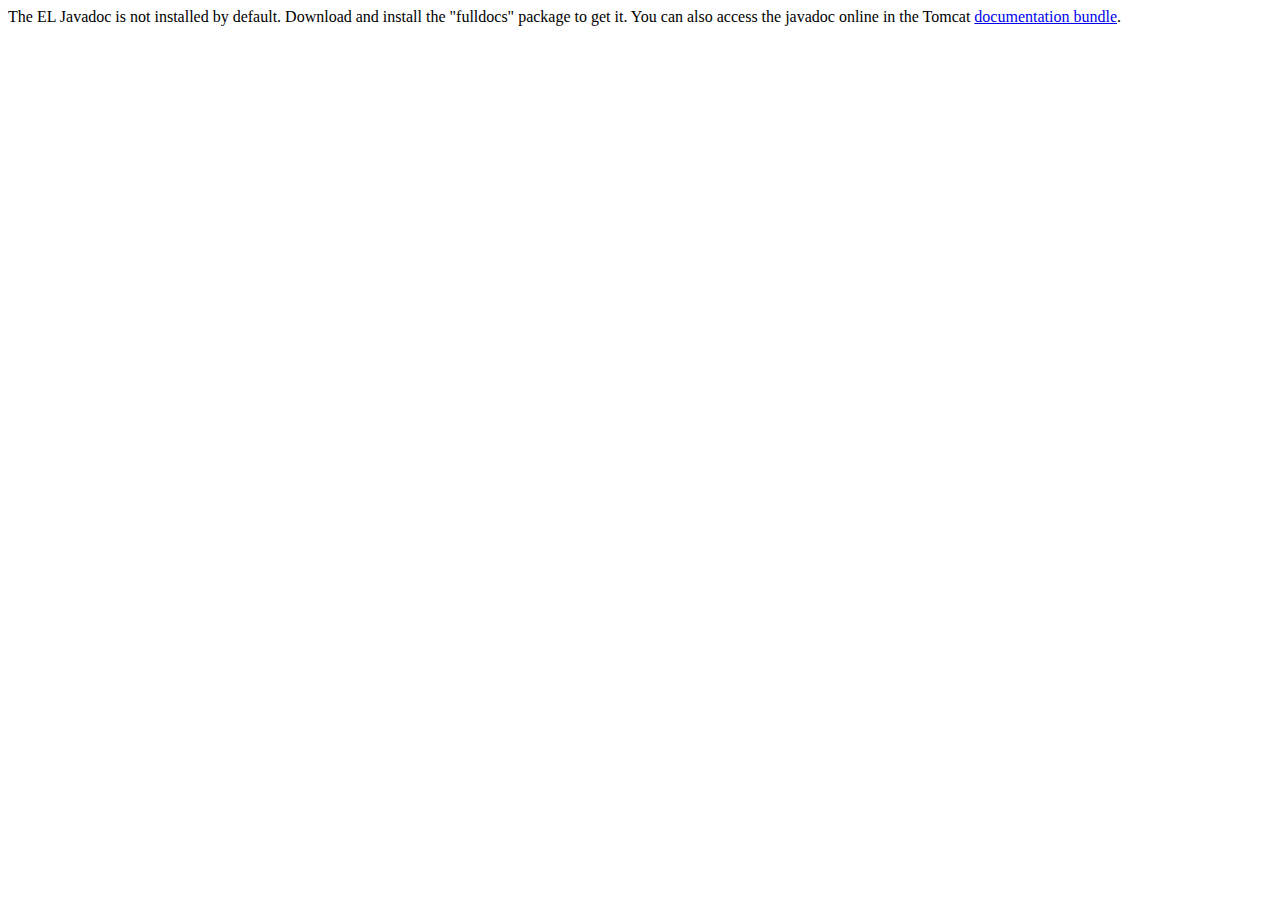
<file: Recursos/apache-tomcat-10.1.23/webapps/docs/elapi/index.html>
<!--
  Licensed to the Apache Software Foundation (ASF) under one or more
  contributor license agreements.  See the NOTICE file distributed with
  this work for additional information regarding copyright ownership.
  The ASF licenses this file to You under the Apache License, Version 2.0
  (the "License"); you may not use this file except in compliance with
  the License.  You may obtain a copy of the License at

      http://www.apache.org/licenses/LICENSE-2.0

  Unless required by applicable law or agreed to in writing, software
  distributed under the License is distributed on an "AS IS" BASIS,
  WITHOUT WARRANTIES OR CONDITIONS OF ANY KIND, either express or implied.
  See the License for the specific language governing permissions and
  limitations under the License.
-->
<!DOCTYPE html>
<html>
    <head>
    <meta charset="UTF-8" />
    <title>API docs</title>
</head>

<body>

The EL Javadoc is not installed by default. Download and install
the "fulldocs" package to get it.

You can also access the javadoc online in the Tomcat
<a href="https://tomcat.apache.org/tomcat-10.1-doc/">
documentation bundle</a>.

</body>
</html>
</file>
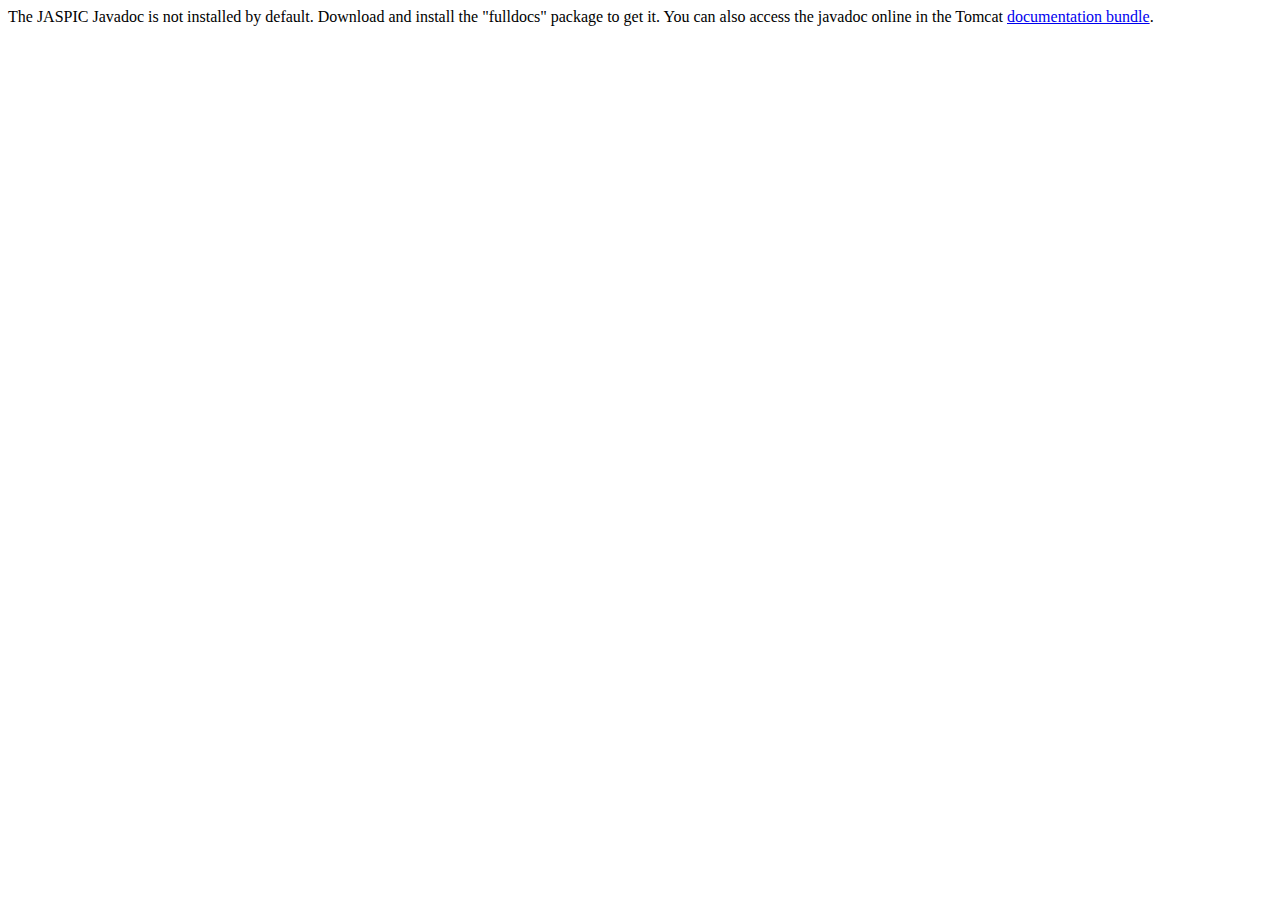
<file: Recursos/apache-tomcat-10.1.23/webapps/docs/jaspicapi/index.html>
<!--
  Licensed to the Apache Software Foundation (ASF) under one or more
  contributor license agreements.  See the NOTICE file distributed with
  this work for additional information regarding copyright ownership.
  The ASF licenses this file to You under the Apache License, Version 2.0
  (the "License"); you may not use this file except in compliance with
  the License.  You may obtain a copy of the License at

      http://www.apache.org/licenses/LICENSE-2.0

  Unless required by applicable law or agreed to in writing, software
  distributed under the License is distributed on an "AS IS" BASIS,
  WITHOUT WARRANTIES OR CONDITIONS OF ANY KIND, either express or implied.
  See the License for the specific language governing permissions and
  limitations under the License.
-->
<!DOCTYPE html>
<html>
<head>
    <meta charset="UTF-8" />
    <title>API docs</title>
</head>

<body>

The JASPIC Javadoc is not installed by default. Download and install
the "fulldocs" package to get it.

You can also access the javadoc online in the Tomcat
<a href="https://tomcat.apache.org/tomcat-10.1-doc/">
    documentation bundle</a>.

</body>
</html>
</file>
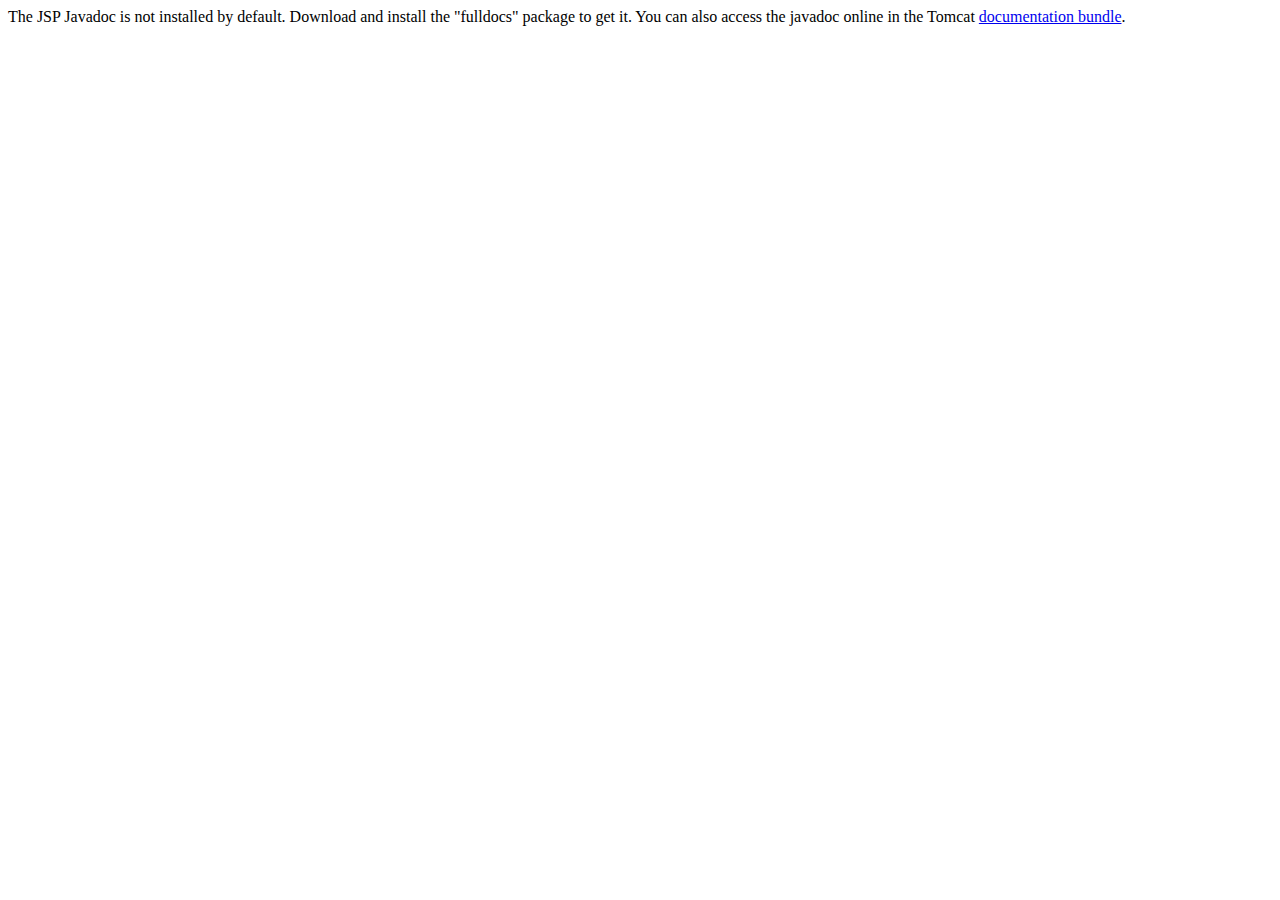
<file: Recursos/apache-tomcat-10.1.23/webapps/docs/jspapi/index.html>
<!--
  Licensed to the Apache Software Foundation (ASF) under one or more
  contributor license agreements.  See the NOTICE file distributed with
  this work for additional information regarding copyright ownership.
  The ASF licenses this file to You under the Apache License, Version 2.0
  (the "License"); you may not use this file except in compliance with
  the License.  You may obtain a copy of the License at

      http://www.apache.org/licenses/LICENSE-2.0

  Unless required by applicable law or agreed to in writing, software
  distributed under the License is distributed on an "AS IS" BASIS,
  WITHOUT WARRANTIES OR CONDITIONS OF ANY KIND, either express or implied.
  See the License for the specific language governing permissions and
  limitations under the License.
-->
<!DOCTYPE html>
<html>
    <head>
    <meta charset="UTF-8" />
    <title>API docs</title>
</head>

<body>

The JSP Javadoc is not installed by default. Download and install
the "fulldocs" package to get it.

You can also access the javadoc online in the Tomcat
<a href="https://tomcat.apache.org/tomcat-10.1-doc/">
documentation bundle</a>.

</body>
</html>
</file>
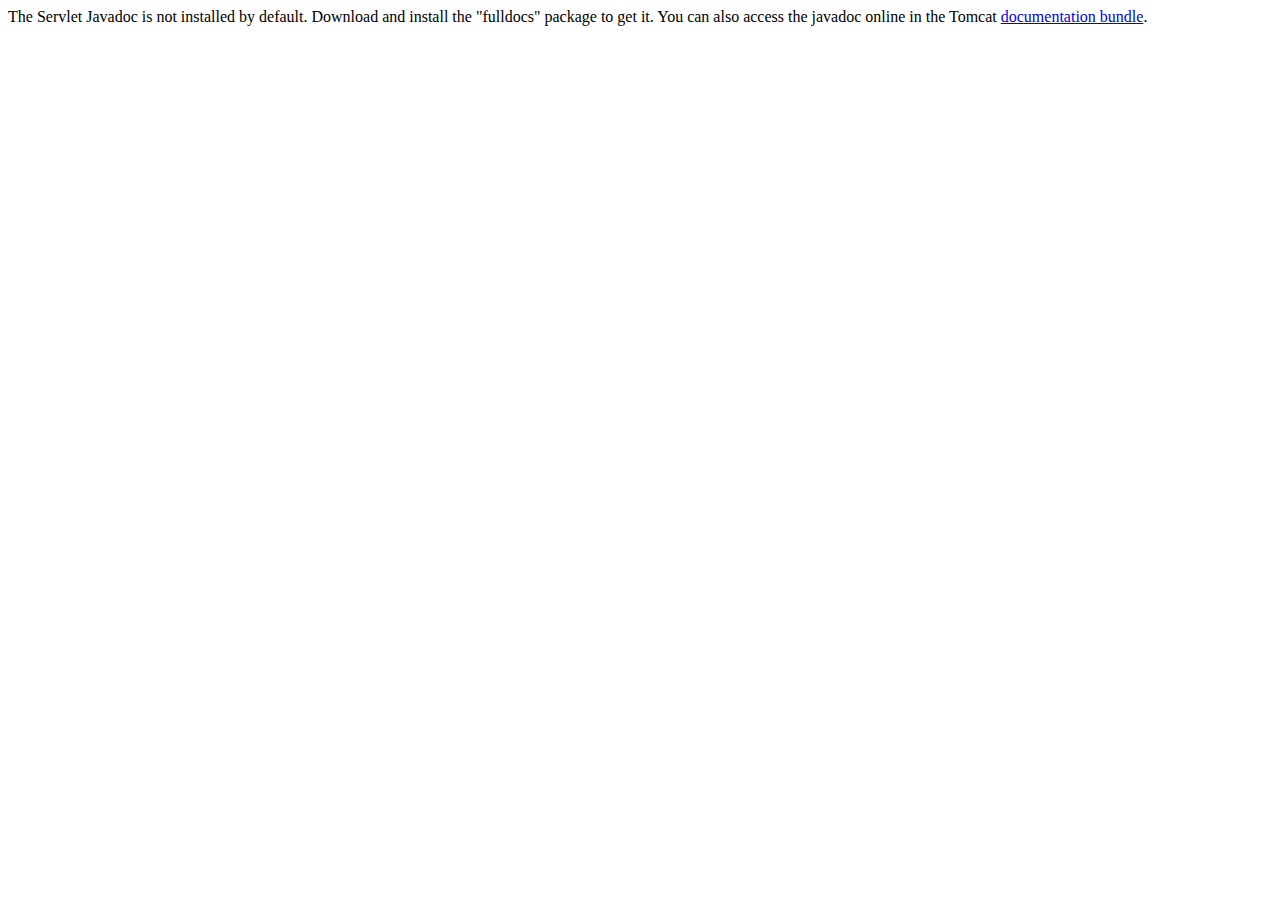
<file: Recursos/apache-tomcat-10.1.23/webapps/docs/servletapi/index.html>
<!--
  Licensed to the Apache Software Foundation (ASF) under one or more
  contributor license agreements.  See the NOTICE file distributed with
  this work for additional information regarding copyright ownership.
  The ASF licenses this file to You under the Apache License, Version 2.0
  (the "License"); you may not use this file except in compliance with
  the License.  You may obtain a copy of the License at

      http://www.apache.org/licenses/LICENSE-2.0

  Unless required by applicable law or agreed to in writing, software
  distributed under the License is distributed on an "AS IS" BASIS,
  WITHOUT WARRANTIES OR CONDITIONS OF ANY KIND, either express or implied.
  See the License for the specific language governing permissions and
  limitations under the License.
-->
<!DOCTYPE html>
<html>
    <head>
    <meta charset="UTF-8" />
    <title>API docs</title>
</head>

<body>

The Servlet Javadoc is not installed by default. Download and install
the "fulldocs" package to get it.

You can also access the javadoc online in the Tomcat
<a href="https://tomcat.apache.org/tomcat-10.1-doc/">
documentation bundle</a>.

</body>
</html>
</file>
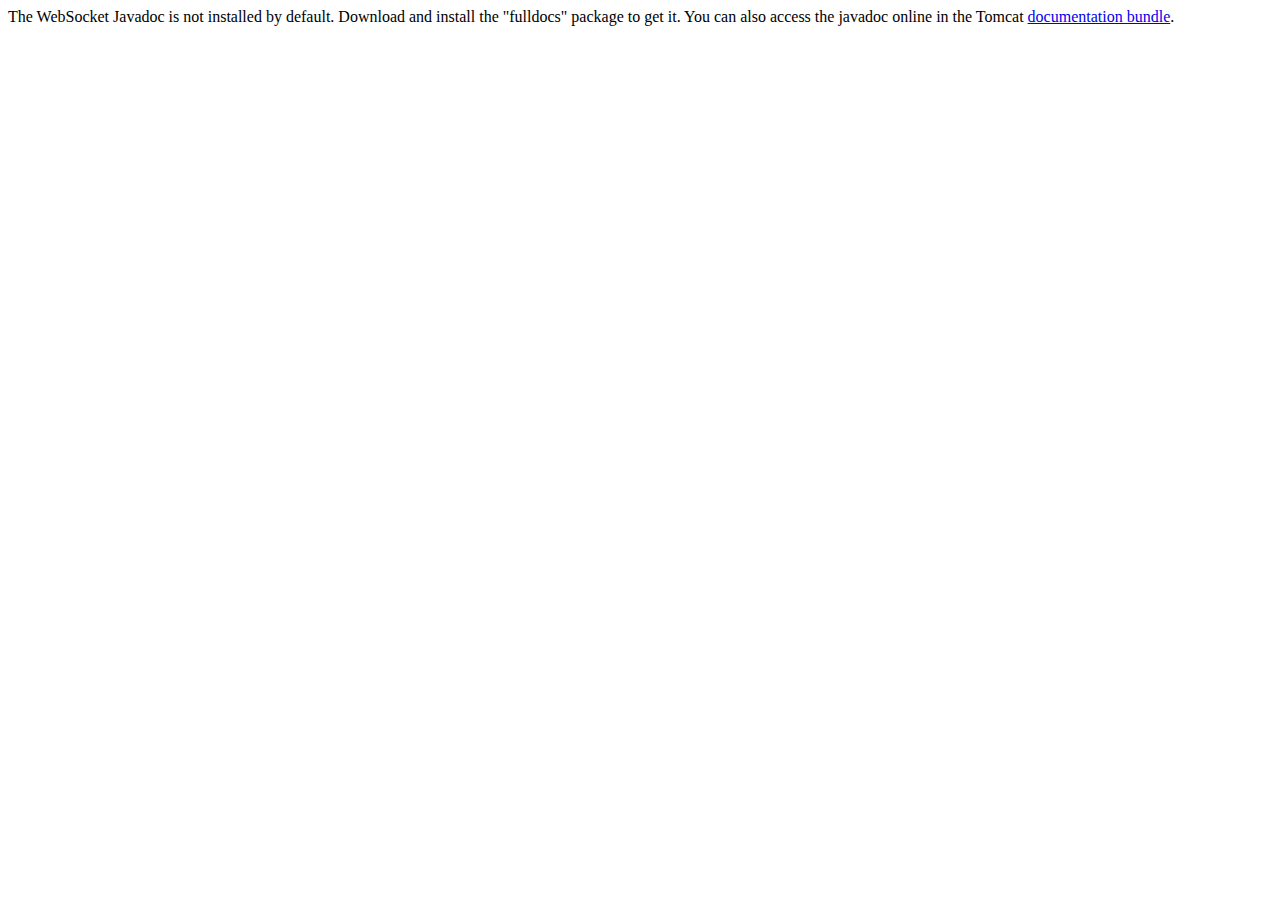
<file: Recursos/apache-tomcat-10.1.23/webapps/docs/websocketapi/index.html>
<!--
  Licensed to the Apache Software Foundation (ASF) under one or more
  contributor license agreements.  See the NOTICE file distributed with
  this work for additional information regarding copyright ownership.
  The ASF licenses this file to You under the Apache License, Version 2.0
  (the "License"); you may not use this file except in compliance with
  the License.  You may obtain a copy of the License at

      http://www.apache.org/licenses/LICENSE-2.0

  Unless required by applicable law or agreed to in writing, software
  distributed under the License is distributed on an "AS IS" BASIS,
  WITHOUT WARRANTIES OR CONDITIONS OF ANY KIND, either express or implied.
  See the License for the specific language governing permissions and
  limitations under the License.
-->
<!DOCTYPE html>
<html>
    <head>
    <meta charset="UTF-8" />
    <title>API docs</title>
</head>

<body>

The WebSocket Javadoc is not installed by default. Download and install
the "fulldocs" package to get it.

You can also access the javadoc online in the Tomcat
<a href="https://tomcat.apache.org/tomcat-10.1-doc/">
documentation bundle</a>.

</body>
</html>
</file>
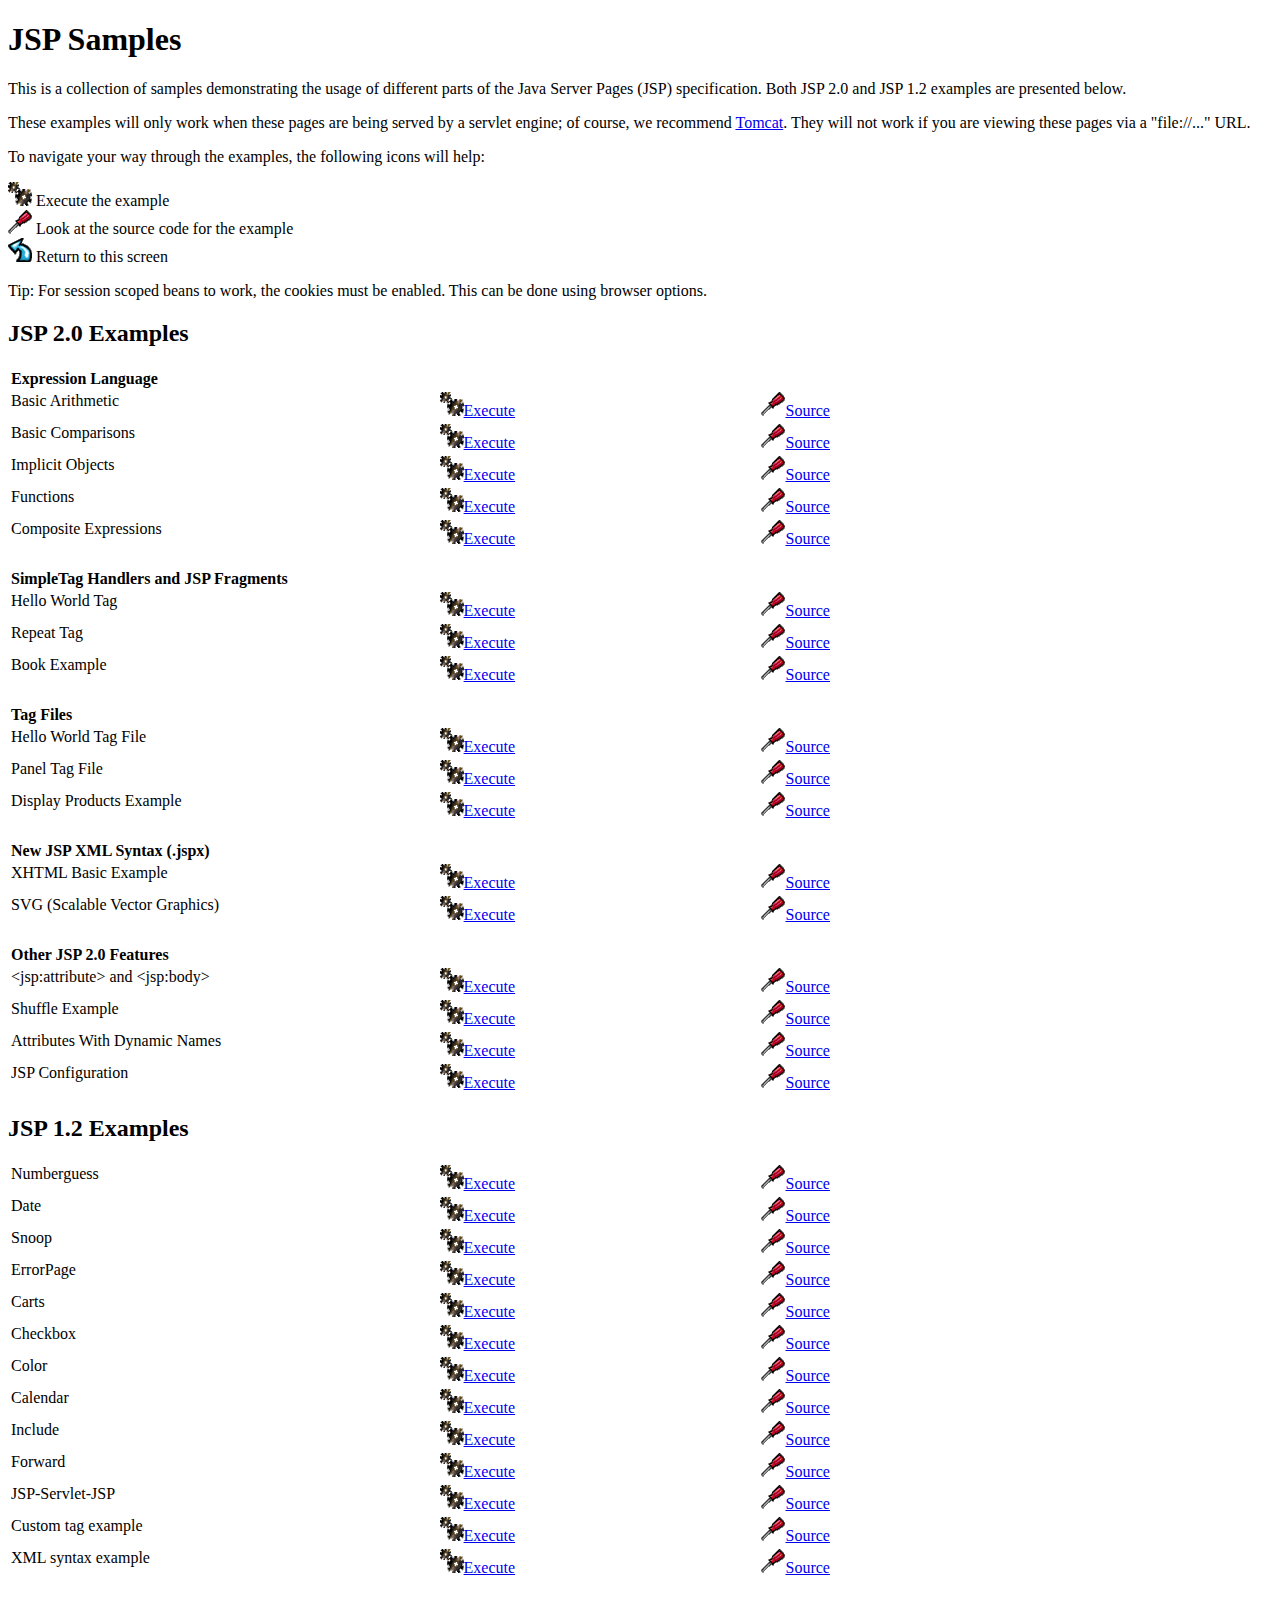
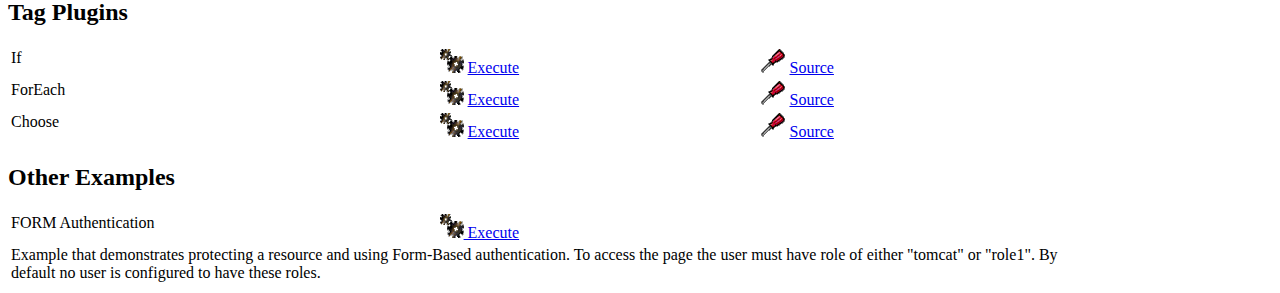
<file: Recursos/apache-tomcat-10.1.23/webapps/examples/jsp/index.html>
<!--
 Licensed to the Apache Software Foundation (ASF) under one or more
  contributor license agreements.  See the NOTICE file distributed with
  this work for additional information regarding copyright ownership.
  The ASF licenses this file to You under the Apache License, Version 2.0
  (the "License"); you may not use this file except in compliance with
  the License.  You may obtain a copy of the License at

      http://www.apache.org/licenses/LICENSE-2.0

  Unless required by applicable law or agreed to in writing, software
  distributed under the License is distributed on an "AS IS" BASIS,
  WITHOUT WARRANTIES OR CONDITIONS OF ANY KIND, either express or implied.
  See the License for the specific language governing permissions and
  limitations under the License.
-->
<!DOCTYPE html><html lang="en">
<head>
   <meta charset="UTF-8"/>
   <meta name="Author" content="Anil K. Vijendran" />
   <title>JSP Examples</title>
   <style type="text/css">
   img { border: 0; }
   th { text-align: left; }
   tr { vertical-align: top; }
   </style>
</head>
<body>
<h1>JSP
Samples</h1>
<p>This is a collection of samples demonstrating the usage of different
parts of the Java Server Pages (JSP) specification.  Both JSP 2.0 and
JSP 1.2 examples are presented below.
<p>These examples will only work when these pages are being served by a
servlet engine; of course, we recommend
<a href="https://tomcat.apache.org/">Tomcat</a>.
They will not work if you are viewing these pages via a
"file://..." URL.
<p>To navigate your way through the examples, the following icons will
help:</p>
<ul style="list-style-type: none; padding-left: 0;">
<li><img src="images/execute.gif" alt=""> Execute the example</li>
<li><img src="images/code.gif" alt=""> Look at the source code for the example</li>
<li><img src="images/return.gif" alt=""> Return to this screen</li>
</ul>

<p>Tip: For session scoped beans to work, the cookies must be enabled.
This can be done using browser options.</p>
<h2>JSP 2.0 Examples</h2>

<table style="width: 85%;">
<tr>
<th colspan="3">Expression Language</th>
</tr>

<tr>
<td>Basic Arithmetic</td>
<td style="width: 30%;"><a href="jsp2/el/basic-arithmetic.jsp"><img src="images/execute.gif" alt=""></a><a href="jsp2/el/basic-arithmetic.jsp">Execute</a></td>

<td style="width: 30%;"><a href="jsp2/el/basic-arithmetic.html"><img src="images/code.gif" alt=""></a><a href="jsp2/el/basic-arithmetic.html">Source</a></td>
</tr>

<tr>
<td>Basic Comparisons</td>
<td style="width: 30%;"><a href="jsp2/el/basic-comparisons.jsp"><img src="images/execute.gif" alt=""></a><a href="jsp2/el/basic-comparisons.jsp">Execute</a></td>

<td style="width: 30%;"><a href="jsp2/el/basic-comparisons.html"><img src="images/code.gif" alt=""></a><a href="jsp2/el/basic-comparisons.html">Source</a></td>
</tr>

<tr>
<td>Implicit Objects</td>
<td style="width: 30%;"><a href="jsp2/el/implicit-objects.jsp?foo=bar"><img src="images/execute.gif" alt=""></a><a href="jsp2/el/implicit-objects.jsp?foo=bar">Execute</a></td>

<td style="width: 30%;"><a href="jsp2/el/implicit-objects.html"><img src="images/code.gif" alt=""></a><a href="jsp2/el/implicit-objects.html">Source</a></td>
</tr>
<tr>

<td>Functions</td>
<td style="width: 30%;"><a href="jsp2/el/functions.jsp?foo=JSP+2.0"><img src="images/execute.gif" alt=""></a><a href="jsp2/el/functions.jsp?foo=JSP+2.0">Execute</a></td>

<td style="width: 30%;"><a href="jsp2/el/functions.html"><img src="images/code.gif" alt=""></a><a href="jsp2/el/functions.html">Source</a></td>
</tr>

<tr>
<td>Composite Expressions</td>
<td style="width: 30%;"><a href="jsp2/el/composite.jsp"><img src="images/execute.gif" alt=""></a><a href="jsp2/el/composite.jsp">Execute</a></td>

<td style="width: 30%;"><a href="jsp2/el/composite.html"><img src="images/code.gif" alt=""></a><a href="jsp2/el/composite.html">Source</a></td>
</tr>


<tr>
<th colspan="3"><br />SimpleTag Handlers and JSP Fragments</th>
</tr>

<tr>
<td>Hello World Tag</td>
<td style="width: 30%;"><a href="jsp2/simpletag/hello.jsp"><img src="images/execute.gif" alt=""></a><a href="jsp2/simpletag/hello.jsp">Execute</a></td>

<td style="width: 30%;"><a href="jsp2/simpletag/hello.html"><img src="images/code.gif" alt=""></a><a href="jsp2/simpletag/hello.html">Source</a></td>
</tr>

<tr>
<td>Repeat Tag</td>
<td style="width: 30%;"><a href="jsp2/simpletag/repeat.jsp"><img src="images/execute.gif" alt=""></a><a href="jsp2/simpletag/repeat.jsp">Execute</a></td>

<td style="width: 30%;"><a href="jsp2/simpletag/repeat.html"><img src="images/code.gif" alt=""></a><a href="jsp2/simpletag/repeat.html">Source</a></td>
</tr>

<tr>
<td>Book Example</td>
<td style="width: 30%;"><a href="jsp2/simpletag/book.jsp"><img src="images/execute.gif" alt=""></a><a href="jsp2/simpletag/book.jsp">Execute</a></td>

<td style="width: 30%;"><a href="jsp2/simpletag/book.html"><img src="images/code.gif" alt=""></a><a href="jsp2/simpletag/book.html">Source</a></td>
</tr>

<tr>
<th colspan="3"><br />Tag Files</th>
</tr>

<tr>
<td>Hello World Tag File</td>
<td style="width: 30%;"><a href="jsp2/tagfiles/hello.jsp"><img src="images/execute.gif" alt=""></a><a href="jsp2/tagfiles/hello.jsp">Execute</a></td>

<td style="width: 30%;"><a href="jsp2/tagfiles/hello.html"><img src="images/code.gif" alt=""></a><a href="jsp2/tagfiles/hello.html">Source</a></td>
</tr>

<tr>
<td>Panel Tag File</td>
<td style="width: 30%;"><a href="jsp2/tagfiles/panel.jsp"><img src="images/execute.gif" alt=""></a><a href="jsp2/tagfiles/panel.jsp">Execute</a></td>

<td style="width: 30%;"><a href="jsp2/tagfiles/panel.html"><img src="images/code.gif" alt=""></a><a href="jsp2/tagfiles/panel.html">Source</a></td>
</tr>

<tr>
<td>Display Products Example</td>
<td style="width: 30%;"><a href="jsp2/tagfiles/products.jsp"><img src="images/execute.gif" alt=""></a><a href="jsp2/tagfiles/products.jsp">Execute</a></td>

<td style="width: 30%;"><a href="jsp2/tagfiles/products.html"><img src="images/code.gif" alt=""></a><a href="jsp2/tagfiles/products.html">Source</a></td>
</tr>

<tr>
<th colspan="3"><br />New JSP XML Syntax (.jspx)</th>
</tr>

<tr>
<td>XHTML Basic Example</td>
<td style="width: 30%;"><a href="jsp2/jspx/basic.jspx"><img src="images/execute.gif" alt=""></a><a href="jsp2/jspx/basic.jspx">Execute</a></td>

<td style="width: 30%;"><a href="jsp2/jspx/basic.html"><img src="images/code.gif" alt=""></a><a href="jsp2/jspx/basic.html">Source</a></td>
</tr>

<tr>
<td>SVG (Scalable Vector Graphics)</td>
<td style="width: 30%;"><a href="jsp2/jspx/svgexample.html"><img src="images/execute.gif" alt=""></a><a href="jsp2/jspx/svgexample.html">Execute</a></td>

<td style="width: 30%;"><a href="jsp2/jspx/textRotate.html"><img src="images/code.gif" alt=""></a><a href="jsp2/jspx/textRotate.html">Source</a></td>
</tr>

<tr>
<th colspan="3"><br />Other JSP 2.0 Features</th>
</tr>

<tr>
<td>&lt;jsp:attribute&gt; and &lt;jsp:body&gt;</td>
<td style="width: 30%;"><a href="jsp2/jspattribute/jspattribute.jsp"><img src="images/execute.gif" alt=""></a><a href="jsp2/jspattribute/jspattribute.jsp">Execute</a></td>

<td style="width: 30%;"><a href="jsp2/jspattribute/jspattribute.html"><img src="images/code.gif" alt=""></a><a href="jsp2/jspattribute/jspattribute.html">Source</a></td>
</tr>

<tr>
<td>Shuffle Example</td>
<td style="width: 30%;"><a href="jsp2/jspattribute/shuffle.jsp"><img src="images/execute.gif" alt=""></a><a href="jsp2/jspattribute/shuffle.jsp">Execute</a></td>

<td style="width: 30%;"><a href="jsp2/jspattribute/shuffle.html"><img src="images/code.gif" alt=""></a><a href="jsp2/jspattribute/shuffle.html">Source</a></td>
</tr>

<tr>
<td>Attributes With Dynamic Names</td>
<td style="width: 30%;"><a href="jsp2/misc/dynamicattrs.jsp"><img src="images/execute.gif" alt=""></a><a href="jsp2/misc/dynamicattrs.jsp">Execute</a></td>

<td style="width: 30%;"><a href="jsp2/misc/dynamicattrs.html"><img src="images/code.gif" alt=""></a><a href="jsp2/misc/dynamicattrs.html">Source</a></td>
</tr>

<tr>
<td>JSP Configuration</td>
<td style="width: 30%;"><a href="jsp2/misc/config.jsp"><img src="images/execute.gif" alt=""></a><a href="jsp2/misc/config.jsp">Execute</a></td>

<td style="width: 30%;"><a href="jsp2/misc/config.html"><img src="images/code.gif" alt=""></a><a href="jsp2/misc/config.html">Source</a></td>
</tr>

</table>

<h2>JSP 1.2 Examples</h2>
<table style="width: 85%;">
<tr>
<td>Numberguess</td>

<td style="width: 30%;"><a href="num/numguess.jsp"><img src="images/execute.gif" alt=""></a><a href="num/numguess.jsp">Execute</a></td>

<td style="width: 30%;"><a href="num/numguess.html"><img src="images/code.gif" alt=""></a><a href="num/numguess.html">Source</a></td>
</tr>

<tr>
<td>Date</td>

<td style="width: 30%;"><a href="dates/date.jsp"><img src="images/execute.gif" alt=""></a><a href="dates/date.jsp">Execute</a></td>

<td style="width: 30%;"><a href="dates/date.html"><img src="images/code.gif" alt=""></a><a href="dates/date.html">Source</a></td>
</tr>

<tr>
<td>Snoop</td>

<td style="width: 30%;"><a href="snp/snoop.jsp"><img src="images/execute.gif" alt=""></a><a href="snp/snoop.jsp">Execute</a></td>

<td style="width: 30%;"><a href="snp/snoop.html"><img src="images/code.gif" alt=""></a><a href="snp/snoop.html">Source</a></td>
</tr>

<tr>
<td>ErrorPage</td>

<td style="width: 30%;"><a href="error/error.html"><img src="images/execute.gif" alt=""></a><a href="error/error.html">Execute</a></td>

<td style="width: 30%;"><a href="error/er.html"><img src="images/code.gif" alt=""></a><a href="error/er.html">Source</a></td>
</tr>

<tr>
<td>Carts</td>

<td style="width: 30%;"><a href="sessions/carts.html"><img src="images/execute.gif" alt=""></a><a href="sessions/carts.html">Execute</a></td>

<td style="width: 30%;"><a href="sessions/crt.html"><img src="images/code.gif" alt=""></a><a href="sessions/crt.html">Source</a></td>
</tr>

<tr>
<td>Checkbox</td>

<td style="width: 30%;"><a href="checkbox/check.html"><img src="images/execute.gif" alt=""></a><a href="checkbox/check.html">Execute</a></td>

<td style="width: 30%;"><a href="checkbox/cresult.html"><img src="images/code.gif" alt=""></a><a href="checkbox/cresult.html">Source</a></td>
</tr>

<tr>
<td>Color</td>

<td style="width: 30%;"><a href="colors/colors.html"><img src="images/execute.gif" alt=""></a><a href="colors/colors.html">Execute</a></td>

<td style="width: 30%;"><a href="colors/clr.html"><img src="images/code.gif" alt=""></a><a href="colors/clr.html">Source</a></td>
</tr>

<tr>
<td>Calendar</td>

<td style="width: 30%;"><a href="cal/login.html"><img src="images/execute.gif" alt=""></a><a href="cal/login.html">Execute</a></td>

<td style="width: 30%;"><a href="cal/calendar.html"><img src="images/code.gif" alt=""></a><a href="cal/calendar.html">Source</a></td>
</tr>

<tr>
<td>Include</td>

<td style="width: 30%;"><a href="include/include.jsp"><img src="images/execute.gif" alt=""></a><a href="include/include.jsp">Execute</a></td>

<td style="width: 30%;"><a href="include/inc.html"><img src="images/code.gif" alt=""></a><a href="include/inc.html">Source</a></td>
</tr>

<tr>
<td>Forward</td>

<td style="width: 30%;"><a href="forward/forward.jsp"><img src="images/execute.gif" alt=""></a><a href="forward/forward.jsp">Execute</a></td>

<td style="width: 30%;"><a href="forward/fwd.html"><img src="images/code.gif" alt=""></a><a href="forward/fwd.html">Source</a></td>
</tr>

<tr>
<td>JSP-Servlet-JSP</td>

<td style="width: 30%;"><a href="jsptoserv/jsptoservlet.jsp"><img src="images/execute.gif" alt=""></a><a href="jsptoserv/jsptoservlet.jsp">Execute</a></td>

<td style="width: 30%;"><a href="jsptoserv/jts.html"><img src="images/code.gif" alt=""></a><a href="jsptoserv/jts.html">Source</a></td>
</tr>

<tr>
<td>Custom tag example</td>

<td style="width: 30%;"><a href="simpletag/foo.jsp"><img src="images/execute.gif" alt=""></a><a href="simpletag/foo.jsp">Execute</a></td>

<td style="width: 30%;"><a href="simpletag/foo.html"><img src="images/code.gif" alt=""></a><a href="simpletag/foo.html">Source</a></td>
</tr>

<tr>
<td>XML syntax example</td>
<td style="width: 30%;"><a href="xml/xml.jsp"><img src="images/execute.gif" alt=""></a><a href="xml/xml.jsp">Execute</a></td>

<td style="width: 30%;"><a href="xml/xml.html"><img src="images/code.gif" alt=""></a><a href="xml/xml.html">Source</a></td>
</tr>

</table>

<h2>Tag Plugins</h2>
<table style="width: 85%;">

<tr>
  <td>If</td>
  <td style="width: 30%;">
    <a href="tagplugin/if.jsp"><img src="images/execute.gif" alt=""></a>
    <a href="tagplugin/if.jsp">Execute</a>
  </td>
  <td style="width: 30%;">
    <a href="tagplugin/if.html"><img src="images/code.gif" alt=""></a>
    <a href="tagplugin/if.html">Source</a>
  </td>
</tr>

<tr>
  <td>ForEach</td>
  <td style="width: 30%;">
    <a href="tagplugin/foreach.jsp"><img src="images/execute.gif" alt=""></a>
    <a href="tagplugin/foreach.jsp">Execute</a>
  </td>
  <td style="width: 30%;">
    <a href="tagplugin/foreach.html"><img src="images/code.gif" alt=""></a>
    <a href="tagplugin/foreach.html">Source</a>
  </td>
</tr>

<tr>
  <td>Choose</td>
  <td style="width: 30%;">
    <a href="tagplugin/choose.jsp"><img src="images/execute.gif" alt=""></a>
    <a href="tagplugin/choose.jsp">Execute</a>
  </td>
  <td style="width: 30%;">
    <a href="tagplugin/choose.html"><img src="images/code.gif" alt=""></a>
    <a href="tagplugin/choose.html">Source</a>
  </td>
</tr>

</table>

<h2>Other Examples</h2>
<table style="width: 85%;">

<tr>
  <td>FORM Authentication</td>
  <td style="width: 30%;">
    <a href="security/protected/index.jsp"><img src="images/execute.gif" alt=""> Execute</a>
  </td>
  <td style="width: 30%;"></td>
</tr>
<tr>
  <td colspan="3">Example that demonstrates protecting a resource and
    using Form-Based authentication. To access the page the user must
    have role of either "tomcat" or "role1". By default no user
    is configured to have these roles.</td>
</tr>

</table>
</body>
</html>
</file>
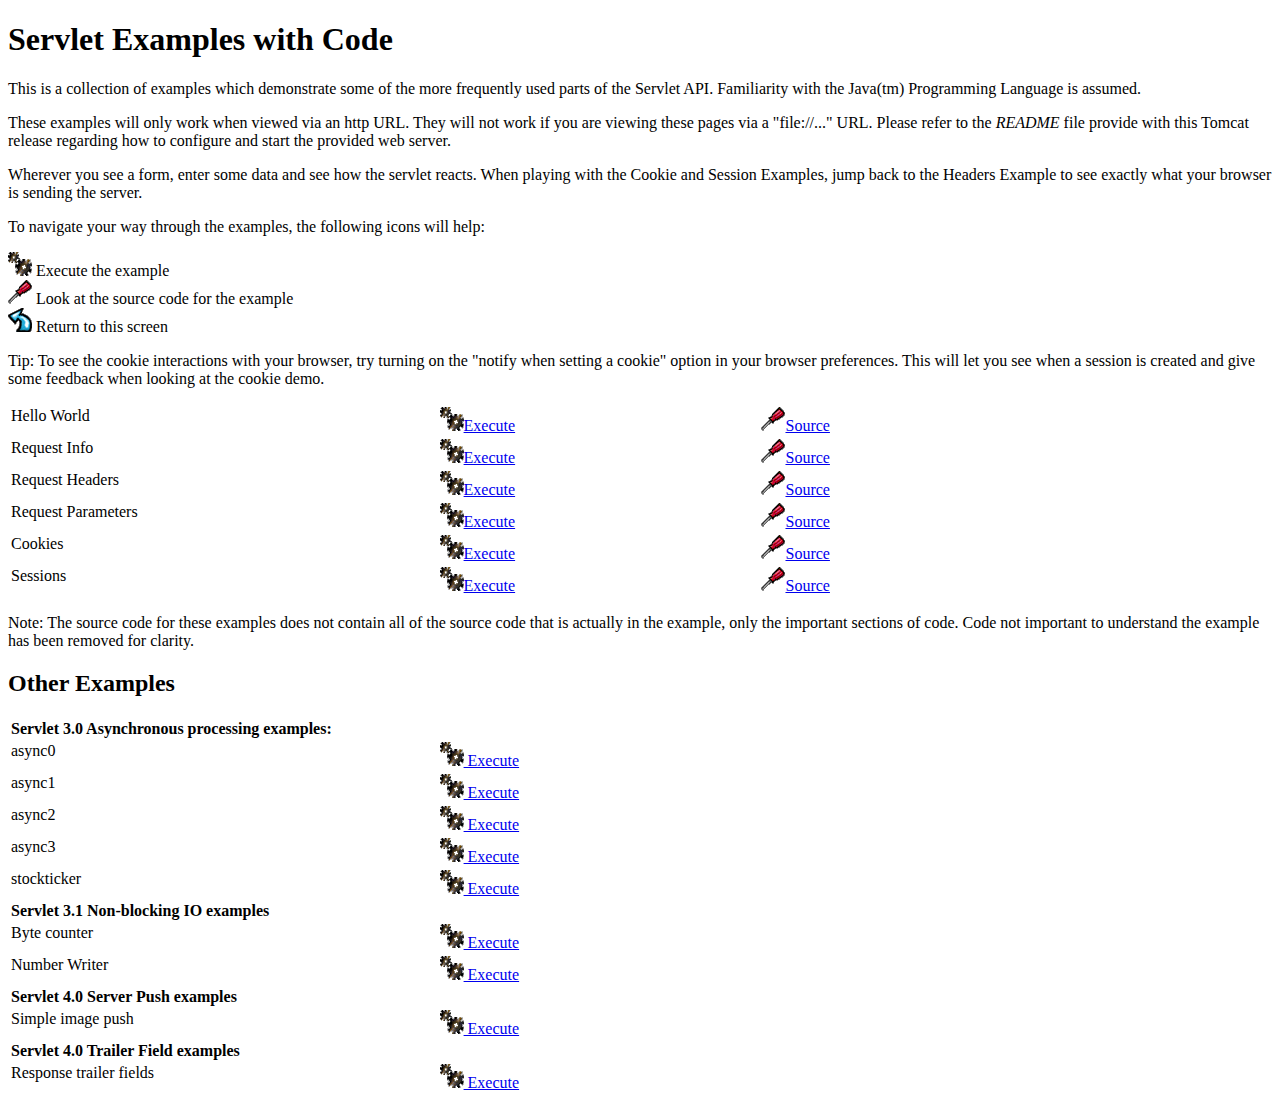
<file: Recursos/apache-tomcat-10.1.23/webapps/examples/servlets/index.html>
<!--
 Licensed to the Apache Software Foundation (ASF) under one or more
  contributor license agreements.  See the NOTICE file distributed with
  this work for additional information regarding copyright ownership.
  The ASF licenses this file to You under the Apache License, Version 2.0
  (the "License"); you may not use this file except in compliance with
  the License.  You may obtain a copy of the License at

      http://www.apache.org/licenses/LICENSE-2.0

  Unless required by applicable law or agreed to in writing, software
  distributed under the License is distributed on an "AS IS" BASIS,
  WITHOUT WARRANTIES OR CONDITIONS OF ANY KIND, either express or implied.
  See the License for the specific language governing permissions and
  limitations under the License.
-->
<!DOCTYPE html><html lang="en">
<head>
   <meta charset="UTF-8" />
   <meta name="Author" content="Anil K. Vijendran" />
   <title>Servlet Examples</title>
   <style type="text/css">
   img { border: 0; }
   th { text-align: left; }
   tr { vertical-align: top; }
   </style>
</head>
<body>
<h1>Servlet
Examples with Code</h1>
<p>This is a collection of examples which demonstrate some of the more
frequently used parts of the Servlet API. Familiarity with the Java(tm)
Programming Language is assumed.
<p>These examples will only work when viewed via an http URL. They will
not work if you are viewing these pages via a "file://..." URL. Please
refer to the <i>README</i> file provide with this Tomcat release regarding
how to configure and start the provided web server.
<p>Wherever you see a form, enter some data and see how the servlet reacts.
When playing with the Cookie and Session Examples, jump back to the Headers
Example to see exactly what your browser is sending the server.
<p>To navigate your way through the examples, the following icons will
help:</p>
<ul style="list-style-type: none; padding-left: 0;">
<li><img src="images/execute.gif" alt=""> Execute the example</li>
<li><img src="images/code.gif" alt=""> Look at the source code for the example</li>
<li><img src="images/return.gif" alt=""> Return to this screen</li>
</ul>

<p>Tip: To see the cookie interactions with your browser, try turning on
the "notify when setting a cookie" option in your browser preferences.
This will let you see when a session is created and give some feedback
when looking at the cookie demo.</p>
<table style="width: 85%;" >
<tr>
<td>Hello World</td>

<td style="width: 30%;"><a href="servlet/HelloWorldExample"><img SRC="images/execute.gif" alt=""></a><a href="servlet/HelloWorldExample">Execute</a></td>

<td style="width: 30%;"><a href="helloworld.html"><img SRC="images/code.gif" alt=""></a><a href="helloworld.html">Source</a></td>
</tr>

<tr>
<td>Request Info</td>

<td style="width: 30%;"><a href="servlet/RequestInfoExample"><img SRC="images/execute.gif" alt=""></a><a href="servlet/RequestInfoExample">Execute</a></td>

<td style="width: 30%;"><a href="reqinfo.html"><img SRC="images/code.gif" alt=""></a><a href="reqinfo.html">Source</a></td>
</tr>

<tr>
<td>Request Headers</td>

<td style="width: 30%;"><a href="servlet/RequestHeaderExample"><img SRC="images/execute.gif" alt=""></a><a href="servlet/RequestHeaderExample">Execute</a></td>

<td style="width: 30%;"><a href="reqheaders.html"><img SRC="images/code.gif" alt=""></a><a href="reqheaders.html">Source</a></td>
</tr>

<tr>
<td>Request Parameters</td>

<td style="width: 30%;"><a href="servlet/RequestParamExample"><img SRC="images/execute.gif" alt=""></a><a href="servlet/RequestParamExample">Execute</a></td>

<td style="width: 30%;"><a href="reqparams.html"><img SRC="images/code.gif" alt=""></a><a href="reqparams.html">Source</a></td>
</tr>

<tr>
<td>Cookies</td>

<td style="width: 30%;"><a href="servlet/CookieExample"><img SRC="images/execute.gif" alt=""></a><a href="servlet/CookieExample">Execute</a></td>

<td style="width: 30%;"><a href="cookies.html"><img SRC="images/code.gif" alt=""></a><a href="cookies.html">Source</a></td>
</tr>

<tr>
<td>Sessions</td>

<td style="width: 30%;"><a href="servlet/SessionExample"><img SRC="images/execute.gif" alt=""></a><a href="servlet/SessionExample">Execute</a></td>

<td style="width: 30%;"><a href="sessions.html"><img SRC="images/code.gif" alt=""></a><a href="sessions.html">Source</a></td>
</tr>
</table>

<p>Note: The source code for these examples does not contain all of the
source code that is actually in the example, only the important sections
of code. Code not important to understand the example has been removed
for clarity.</p>

<h2>Other Examples</h2>
<table style="width: 85%;" >

<tr>
  <th colspan="3">Servlet 3.0 Asynchronous processing examples:</th>
</tr>
<tr>
  <td>async0</td>
  <td style="width: 30%;">
    <a href="../async/async0"><img SRC="images/execute.gif" alt=""> Execute</a>
  </td>
  <td style="width: 30%;"></td>
</tr>
<tr>
  <td>async1</td>
  <td style="width: 30%;">
    <a href="../async/async1"><img SRC="images/execute.gif" alt=""> Execute</a>
  </td>
  <td style="width: 30%;"></td>
</tr>
<tr>
  <td>async2</td>
  <td style="width: 30%;">
    <a href="../async/async2"><img SRC="images/execute.gif" alt=""> Execute</a>
  </td>
  <td style="width: 30%;"></td>
</tr>
<tr>
  <td>async3</td>
  <td style="width: 30%;">
    <a href="../async/async3"><img SRC="images/execute.gif" alt=""> Execute</a>
  </td>
  <td style="width: 30%;"></td>
</tr>
<tr>
  <td>stockticker</td>
  <td style="width: 30%;">
    <a href="../async/stockticker"><img SRC="images/execute.gif" alt=""> Execute</a>
  </td>
  <td style="width: 30%;"></td>
</tr>

<tr>
  <th colspan="3">Servlet 3.1 Non-blocking IO examples</th>
</tr>
<tr>
  <td>Byte counter</td>
  <td style="width: 30%;">
    <a href="nonblocking/bytecounter.html"><img src="images/execute.gif" alt=""> Execute</a>
  </td>
  <td style="width: 30%;"></td>
</tr>
<tr>
  <td>Number Writer</td>
  <td style="width: 30%;">
    <a href="nonblocking/numberwriter"><img src="images/execute.gif" alt=""> Execute</a>
  </td>
  <td style="width: 30%;"></td>
</tr>

<tr>
  <th colspan="3">Servlet 4.0 Server Push examples</th>
</tr>
<tr>
  <td>Simple image push</td>
  <td style="width: 30%;">
    <a href="serverpush/simpleimage"><img src="images/execute.gif" alt=""> Execute</a>
  </td>
  <td style="width: 30%;"></td>
</tr>

<tr>
  <th colspan="3">Servlet 4.0 Trailer Field examples</th>
</tr>
<tr>
  <td>Response trailer fields</td>
  <td style="width: 30%;">
    <a href="trailers/response"><img src="images/execute.gif" alt=""> Execute</a>
  </td>
  <td style="width: 30%;"></td>
</tr>

</table>

</body>
</html>
</file>
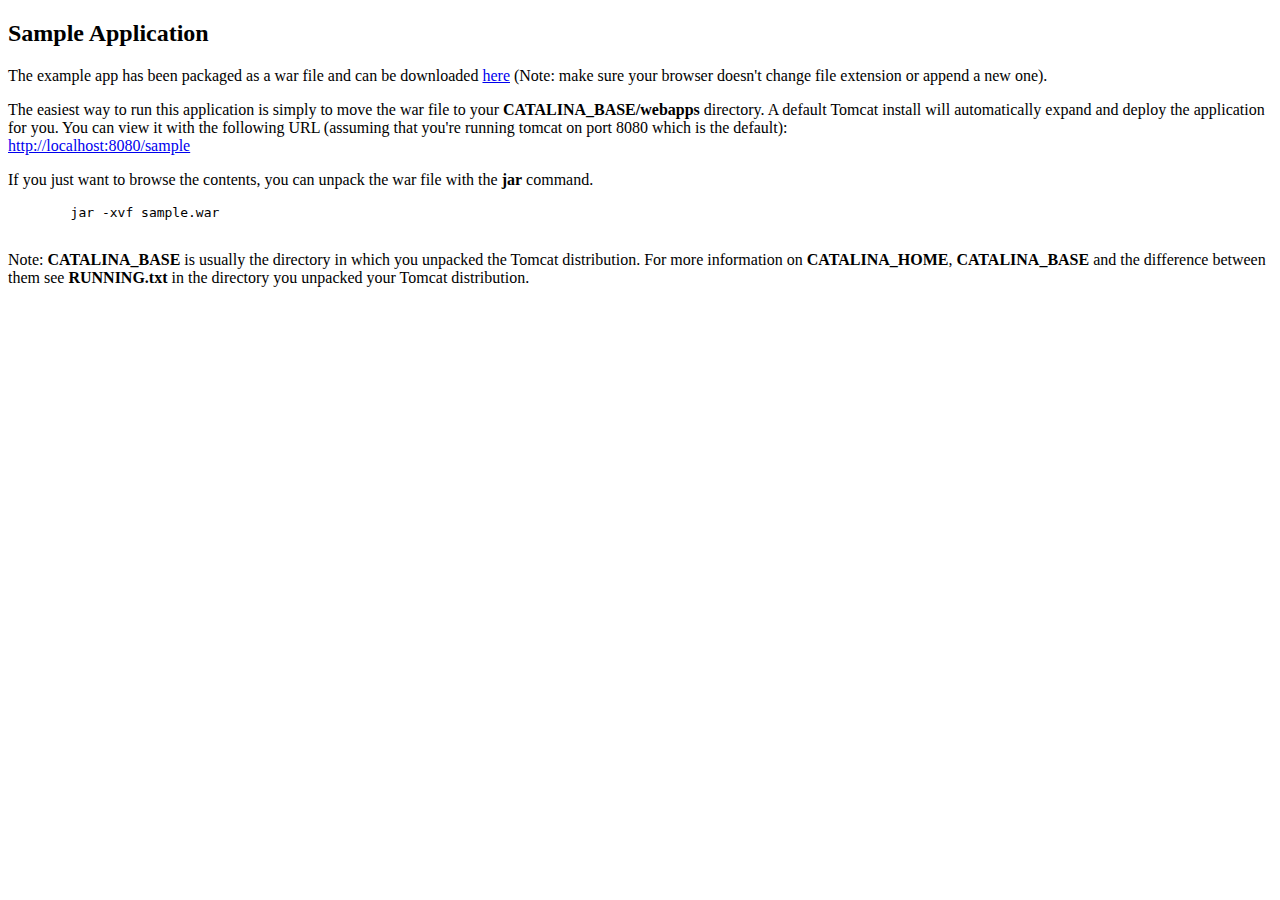
<file: Recursos/apache-tomcat-10.1.23/webapps/docs/appdev/sample/index.html>
<!DOCTYPE html>
<!--
  Licensed to the Apache Software Foundation (ASF) under one or more
  contributor license agreements.  See the NOTICE file distributed with
  this work for additional information regarding copyright ownership.
  The ASF licenses this file to You under the Apache License, Version 2.0
  (the "License"); you may not use this file except in compliance with
  the License.  You may obtain a copy of the License at

      http://www.apache.org/licenses/LICENSE-2.0

  Unless required by applicable law or agreed to in writing, software
  distributed under the License is distributed on an "AS IS" BASIS,
  WITHOUT WARRANTIES OR CONDITIONS OF ANY KIND, either express or implied.
  See the License for the specific language governing permissions and
  limitations under the License.
-->
<html>
<head>
<meta charset="UTF-8" />
<meta name="author" content="Ben Souther" />
<title>Sample Application</title>
</head>
<body>
<h2>Sample Application</h2>
      <p>
        The example app has been packaged as a war file and can be downloaded
        <a href="sample.war">here</a> (Note: make sure your browser doesn't
        change file extension or append a new one).
      </p>
      <p>
        The easiest way to run this application is simply to move the war file
        to your <b>CATALINA_BASE/webapps</b> directory. A default Tomcat install
        will automatically expand and deploy the application for you. You can
        view it with the following URL (assuming that you're running tomcat on
        port 8080 which is the default):
        <br />
        <a href="http://localhost:8080/sample">http://localhost:8080/sample</a>
      </p>
      <p>
        If you just want to browse the contents, you can unpack the war file
        with the <b>jar</b> command.
      </p>
      <pre>
        jar -xvf sample.war
      </pre>
      <p>
         Note: <b>CATALINA_BASE</b> is usually the directory in which you
         unpacked the Tomcat distribution. For more information on
         <b>CATALINA_HOME</b>, <b>CATALINA_BASE</b> and the difference between
         them see <b>RUNNING.txt</b> in the directory you unpacked your Tomcat
         distribution.
      </p>
</body>
</html>
</file>
<file: Recursos/apache-tomcat-10.1.23/webapps/docs/images/docs-stylesheet.css>
@charset "utf-8";
/*
  Licensed to the Apache Software Foundation (ASF) under one or more
  contributor license agreements.  See the NOTICE file distributed with
  this work for additional information regarding copyright ownership.
  The ASF licenses this file to You under the Apache License, Version 2.0
  (the "License"); you may not use this file except in compliance with
  the License.  You may obtain a copy of the License at

      http://www.apache.org/licenses/LICENSE-2.0

  Unless required by applicable law or agreed to in writing, software
  distributed under the License is distributed on an "AS IS" BASIS,
  WITHOUT WARRANTIES OR CONDITIONS OF ANY KIND, either express or implied.
  See the License for the specific language governing permissions and
  limitations under the License.
*/

/* Fonts */
@import url("fonts/fonts.css");

/* General style */

h1, h2, h3, h4, h5, h6, th {
  font-weight: 600;
}

body {
  margin: 0;
}

body, input {
  font-family: 'Open Sans', sans-serif;
  font-size: 10.5pt;
}

code, pre {
  font-family: Consolas, monospace;
}

img {
  border: 0;
}

table {
  border-collapse: collapse;
  text-align: left;
}
table *:not(table) {
  /* Prevent border-collapsing for table child elements like <div> */
  border-collapse: separate;
}

th {
  text-align: left;
}

main {
  /* Remove this once all IEs support <main> element */
  display: block;
}


/* Layout */

#wrapper {
  min-width: 400px;
}

#header {
  border-bottom: 1px solid #bbb;
}

@media not print {
    #header {
        box-shadow: 0 0 7px #aaa;
    }
}

#header > div {
  padding-left: 15px;
  padding-right: 15px;

  /* Work-around for old browsers: */
  background-color: #F8F3E4;
  background: linear-gradient(to bottom, #ffffff -10%, #F8F3E4 100%);
  position: relative;
}

#header .logo {
  float: left;
  padding-top: 10px;
  min-width: 190px;
}

#header .logo  img{
  /* To avoid that the Font Descender being added to the parent div's height */
  vertical-align: middle;
}

#header .asfLogo {
  float: right;
  position: relative;
  top: 8px;
}

#header h1 {
  margin-top: 0.6em;
  margin-bottom: 0;
}

#header .versionInfo {
  font-size: 13pt;
  margin-bottom: 1em;
}

#middle {
  display: table;
  table-layout: fixed;
  margin: 0;
  width: 100%;
}
#middle > div { display: table-row; }
#middle > div > div { display: table-cell; vertical-align: top; }



#mainLeft {
  width: 190px;
}

#mainLeft > div {
  margin-top: -1px; /* to overwrite border of element above */
  padding-left: 16px;
  padding-right: 14px;
  padding-top: 6px;
  padding-bottom: 15px;
  background-color: #F8F3E4;
  border-right: 1px solid #bbb;
  border-bottom: 1px solid #bbb;
  font-size: 10pt;
  border-bottom-right-radius: 20px;
  box-shadow: 0 0 5px #aaa;
}

#mainLeft h2 {
  margin-bottom: 0.2em;
  font-size: 1.2em;
}

#mainLeft ul {
  padding: 0;
  margin: 0;
  list-style-type: none;
}

#mainLeft ul a {
  text-indent: -0.6em;
  padding-left: 1.4em;
  display: block;
  text-decoration: none;
  color: #444;
}
#mainLeft ul a:hover {
  color: #000;
  background-color: #D1c9b9;
}

#mainRight {
  padding-left: 14px;
  padding-right: 20px;

}

#footer {
  margin-top: 30px;
  padding-top: 20px;
  padding-bottom: 20px;
  padding-left: 20px;
  padding-right: 20px;
  border-top: 1px solid #ccc;
  color: #444;
  text-align: center;
  /* font-style: italic; */
  font-size: 9pt;
}


/* Content */

#content div.text {
  padding-left: 1em;
  padding-left: 1em;
}

#content h3, #content h4, #content h5, #content h6 {
  padding-left: 5px;
  padding-right: 5px;
  background-color: #eaeaea;
}

@media not print {
    #content h3, #content h4, #content h5, #content h6 {
        border: 1px solid #ccc;
        border-radius: 4px;
    }
}

#content h4, #content h5, #content h6 {
  background-color: #f6f6f6;
}

code {
  background-color: rgb(224,255,255);
}

div.codeBox pre code, code.attributeName, code.propertyName, code.noHighlight, .noHighlight code {
  background-color: transparent;
}
div.codeBox {
  overflow: auto;
  margin: 1em 0;
}
div.codeBox pre {
  margin: 0;
  padding: 4px;
  border: 1px solid #999;
  border-radius: 5px;
  background-color: #eff8ff;
  display: table; /* To prevent <pre>s from taking the complete available width. */
  /*
  When it is officially supported, use the following CSS instead of display: table
  to prevent big <pre>s from exceeding the browser window:
  max-width: available;
  width: min-content;
  */
}

div.codeBox pre.wrap {
  white-space: pre-wrap;
}


table.defaultTable tr, table.detail-table tr {
    border: 1px solid #CCC;
}

table.defaultTable tr:nth-child(even), table.detail-table tr:nth-child(even) {
    background-color: #FAFBFF;
}

table.defaultTable tr:nth-child(odd), table.detail-table tr:nth-child(odd) {
    background-color: #EEEFFF;
}

table.defaultTable th, table.detail-table th {
  background-color: #88b;
  color: #fff;
}

table.defaultTable th, table.defaultTable td, table.detail-table th, table.detail-table td {
  padding: 5px 8px;
}


p.notice {
  border: 1px solid rgb(255, 0, 0);
  background-color: rgb(238, 238, 238);
  color: rgb(0, 51, 102);
  padding: 0.5em;
  margin: 1em 2em 1em 1em;
}


/* Changelog-Styles */

ul.changelog {
  padding-left: 1em;
  list-style-type: none;
}

ul.changelog  li{
  padding-top: 5px;
  padding-bottom: 5px;
}

ul.changelog img {
  vertical-align: middle
}


/* Printer-only Styles */
@media print {
    .noPrint { display: none; }
    #middle > div > div#mainLeft { display: none; }
    a { color: inherit; text-decoration: none; }
}

/* Fix for Comments section which contains a <h4> */
#comments_thread h1, #comments_thread h2, #comments_thread h3, #comments_thread h4, #comments_thread h5, #comments_thread h6 {
    border: none;
    background-color: transparent;
}
</file>
